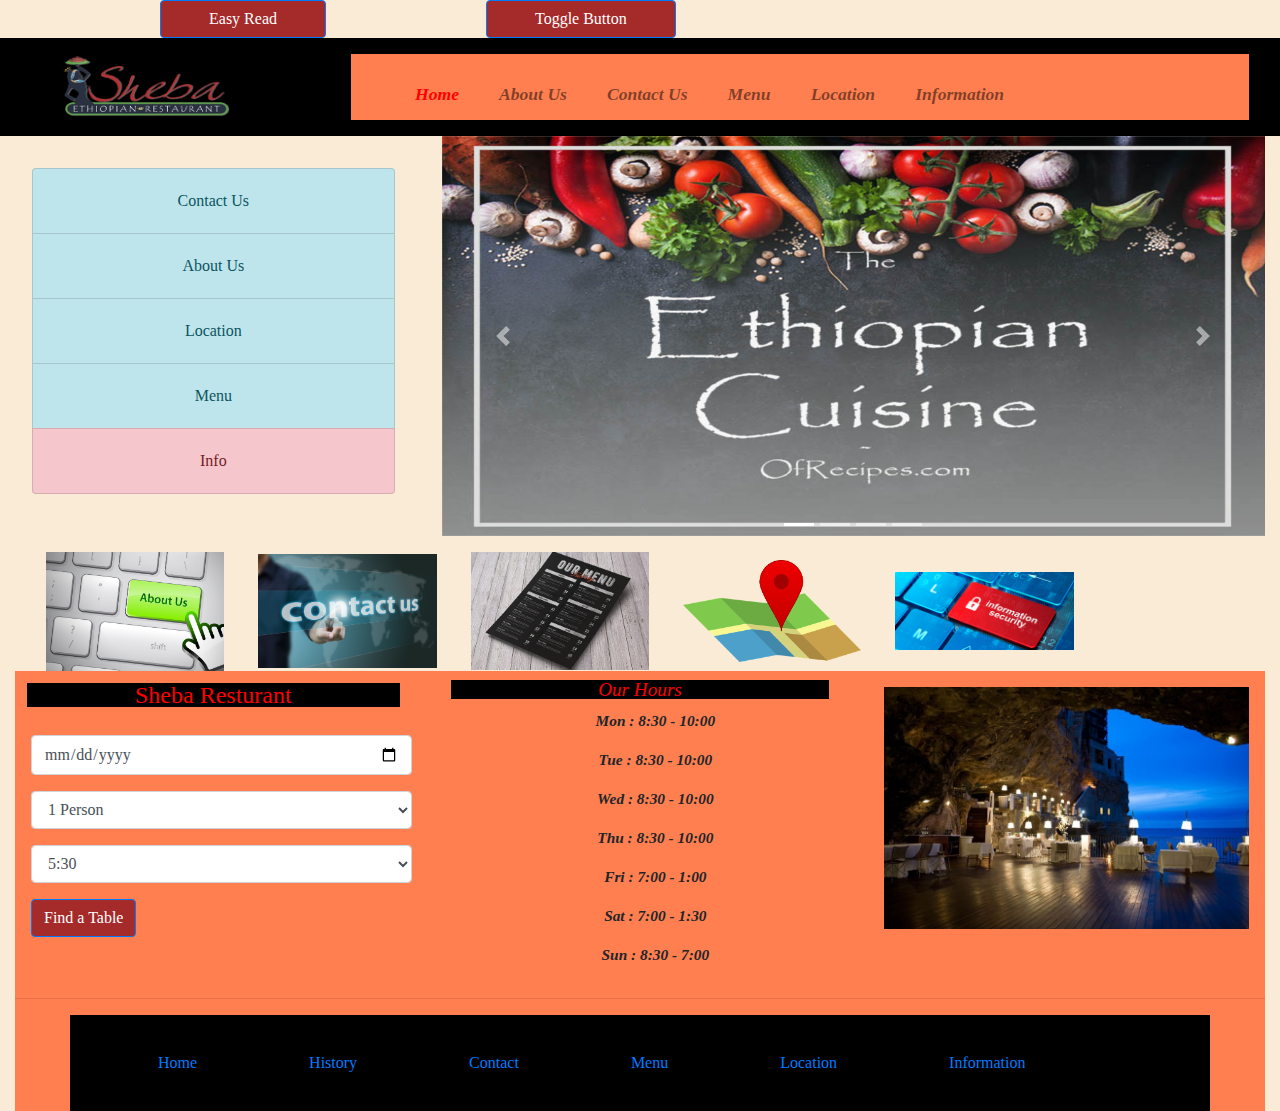
<file: nbesh761_Resturant_page/index.html>
<!DOCTYPE html>
<html lang="en">

<head>
    <title>Ethiopian Resturant</title>
    <meta charset="utf-8">
    <meta name="viewport" content="width=device-width, initial-scale=1">
    <link rel="stylesheet" href="bootstrap-4.0.0-dist/css/bootstrap.min.css">
    <link rel="stylesheet" href="style/reset.css">
    <link rel="stylesheet" href="style/design.css">
    <script src="code.js"></script>




</head>

<body class="container-fluid" id="easyRead">



    <!--Header Tag-->

    <div class="row" id="poop">

        <button class="btn btn-primary" id="nop" onclick="myfunction()"> Easy Read </button>
        <!-- When pressed it will call the function myfunction from the code.js and process ir-->

        <button class="btn btn-primary" id="hide" onclick="run()">Normal Read </button>
        <!--when pressed it will call the function run from the code.js and process it-->
        
          <!--when pressed it will call the function toggleColor from the code.js and process it-->
        
        <button class="btn btn-primary" onclick="toggleColor()">Toggle Button</button>
    </div>

    <header>
        <div class="row header">

            <div class="col-md-12 col-lg-3 logo">
                <img src="pic/logo-sheba.png" alt="Resturant logo" title="Resturant Logo" width="200">
            </div>

            <div class="col-md-12 col-lg-9">

                <!--creating the nav tag for the navbar-->
                <nav class="navbar navbar-expand-md navbar-light bg-default space">

                    <!--For the togglable menu on smaller device-->
                    <button class="navbar-toggler" type="button" data-toggle="collapse" data-target="#nav-content" aria-controls="nav-content"><span class="navbar-toggler-icon"></span>
                </button>

                    <!--Links - Adding up the links that we use-->

                    <div class="collapse navbar-collapse" id="nav-content">
                        <!--Use ul for lists of the link-->
                        <ul class="navbar-nav">
                            <li class="nav-item">
                                <a class="nav-link active" href="index.html">Home</a></li>
                            <li class="nav-item">
                                <a class="nav-link" href="history.html">About Us</a></li>
                            <li class="nav-item">
                                <a class="nav-link" href="contact.html">Contact Us</a></li>
                            <li class="nav-item">
                                <a class="nav-link" href="menu.html">Menu</a></li>
                            <li class="nav-item">
                                <a class="nav-link" href="location.html">Location</a></li>
                            <li class="nav-item">
                                <a class="nav-link" href="info.html">Information</a></li>
                        </ul>
                    </div>


                </nav>


            </div>



        </div>
    </header>



    <!--End of Header-->


    <!--Links to the internal page through pics-->


    <!--Beginning of the carousel html-->
    <div class="row">

        <div class="col-sm-4 col-md-4 col-lg-4 list-group submenu2">
            <a href="contact.html" class="list-group-item list-group-item-info">Contact Us</a>
            <a href="history.html" class="list-group-item list-group-item-info">About Us</a>
            <a href="location.html" class="list-group-item list-group-item-info">Location</a>
            <a href="menu.html" class="list-group-item list-group-item-info">Menu</a>
            <a href="info.html" class="list-group-item list-group-item-danger">Info</a>
            
        </div>



        <div class="col-sm-8 col-md-8 col-lg-8">
            <!--THe w-100 class is to use the width of 100-->
            <div id="slidePic" class="carousel slide" data-ride="carousel">

                <!--Adding up the indicator control -->
                <ol class="carousel-indicators">
                    <li data-target="#slidePic" data-slide-to="0" class="active"></li>
                    <li data-target="#slidePic" data-slide-to="1"></li>
                    <li data-target="#slidePic" data-slide-to="2"></li>
                    <li data-target="#slidePic" data-slide-to="3"></li>
                </ol>
                <!--The image tags inside te div-->

                <div class="carousel-inner" role="listbox">
                    <!--div class with active for the starting slide -->

                    <div class="carousel-item">
                        <img src="pic/ethiopian_slideshow.jpg" width="100%" height="400">
                    </div>

                    <div class="carousel-item">
                        <img src="pic/Food-carousel.jpg" alt="cultural dining" title="Our Food" width="100%" height="400">

                    </div>

                    <div class="carousel-item">
                        <img  src="pic/chacha_tibs.jpg" alt="cultural dining" title="Our Food" width="100%" height="400">

                    </div>

                    <div class="carousel-item active">
                        <img  src="pic/Ethiopian-Cuisine.jpg" alt="cultural dining" title="Our Food" width="100%" height="400">

                    </div>








                </div>

                <a class="carousel-control-prev" href="#slidePic" role="button" data-slide="prev"><span class="carousel-control-prev-icon" aria-hidden="true"></span><span class="sr-only">Previous</span></a>

                <!--sr-only hides the words previous and next from the user-->

                <a class="carousel-control-next" href="#slidePic" role="button" data-slide="next"> <span class="carousel-control-next-icon" aria-hidden="true"></span><span class="sr-only">Next</span></a>






            </div>



        </div>
    </div>

    <!-----------------------------End of the Carousle HTML---------------------------->


    <!---------------Body of the Home Menu----------------------------------->

    <div class="row">
        <div class="col-sm-12 indent">
            <a href="history.html"><img class="col-sm-2 col-md-2 col-lg-2 img-fluid" src="pic/about-us.jpg" title="ABOUT US" ></a>
            <a href="contact.html"><img class="col-sm-2 col-md-2 col-lg-2 img-fluid" src="pic/contact+us.jpg" title="CONTACT US"></a>
            <a href="menu.html"><img class="col-sm-2 col-md-2 col-lg-2 img-fluid" src="pic/menu.jpg" title="MENU"></a>
            <a href="location.html"><img class="col-sm-2 col-md-2 col-lg-2 img-fluid" src="pic/location.png" title="LOCATION"></a>
            <a href="info.html"><img class="col-sm-2 col-md-2 col-lg-2 img-fluid" src="pic/info_sec_banner.png" title="INFORMATION"></a>


        </div>

    </div>
    <br/>




    <!--Footer Html---------------------------->
    <!--
         <footer>

        <div class="row">

            <nav class="navbar fixed-bottom navbar-expand-lg navbar-dark bg-dark">
                <!--For the togglable menu on smaller device
                <button class="navbar-toggler" type="button" data-toggle="collapse" data-target="#slide2" aria-controls="nav-content"><span class="navbar-toggler-icon"></span></button>

                <!--Creating the links and connecting with the id name #slide2


                <div class="collapse navbar-collapse" id="slide2">
                    <!--Use ul for lists of the link
                    <ul class="navbar-nav">
                        <li class="nav-item">
                            <a class="nav-link active" href="index.html">Home</a></li>
                        <li class="nav-item">
                            <a class="nav-link" href="history.html">About Us</a></li>
                        <li class="nav-item">
                            <a class="nav-link" href="contact.html">Contact Us</a></li>
                        <li class="nav-item">
                            <a class="nav-link" href="menu.html">Menu</a></li>
                        <li class="nav-item">
                            <a class="nav-link" href="location.html">Location</a></li>
                        <li class="nav-item">
                            <a class="nav-link" href="info.html">Information</a></li>
                    </ul>
                </div>






            </nav>

        </div>

    </footer>

    


    -->

    <!--Footer Html---------------------------->

    <!--Footer Html---------------------------->

    <footer>

        <article style="background-color:coral">
            <div class="row">
                <div class="col-sm-4 col-md-4 col-lg-4">
                    <h4>Sheba Resturant</h4>
                    <form name="footer" method="get" action="">
                        <br/>
                        <input type="date" class="form-control" name="Date" placeholder="Please enter date">
                        <br/>
                        <select name="howMany" class="form-control">
                        <option>1 Person</option>
                        <option>2 People</option>
                        <option>3 People</option>
                        <option>4 People</option>
                        <option>5 People</option>
                    </select>
                        <br/>

                        <select name="time" class="form-control">
                        <option>5:30</option>
                        <option>6:30</option>
                        <option>7:30</option>
                        
                        <option>8:30</option>
                    </select>
                        <br/>
                        <button class="btn btn-primary" type="submit">Find a Table</button>
                    </form>

                </div>

                <!--

                          <div class="col-sm-3 col-md-0 col-lg-3">
                    <h4 style="font-style: italic"> Visit us</h4>
                    <p style="text-align: left;"> Sheba Resturant</p>
                    <address>71 Hidden Hills Way NW</address>
                    <tel>Phone Main Branch: 403-976-8968</tel>
                    <email>Email : anaty@kjsd.com</email>



                </div>


                    -->


                <div class="col-sm-4 col-md-4 col-lg-4 hours1">
                    <h4 style="font-style: italic"> Our Hours </h4>
                    <p>Mon : 8:30 - 10:00</p>
                    <p>Tue : 8:30 - 10:00</p>
                    <p>Wed : 8:30 - 10:00</p>
                    <p>Thu : 8:30 - 10:00</p>
                    <p>Fri : 7:00 - 1:00</p>
                    <p>Sat : 7:00 - 1:30</p>
                    <p>Sun : 8:30 - 7:00</p>



                </div>
                <div class="col-sm-4 col-md-4 col-lg-4">
                    <img class="img-fluid" src="pic/shebaRestaurant-with-Awesome-View-4.jpg" alt="Resturant View" title="View From our Resturant at night time">
                </div>
            </div>



            <hr/>

            <div class="row">
                <div class="col-sm-12">
                    <nav class="nav container " id="slide2" style="background-color: black; padding: 2em;">
                        <ul class="nav">
                            <li class="nav-item"><a class="nav-link" href="index.html">Home</a></li>
                            <li class="nav-item"><a class="nav-link" href="history.html">History</a></li>
                            <li class="nav-item"><a class="nav-link" href="contact.html">Contact </a></li>
                            <li class="nav-item"><a class="nav-link" href="menu.html">Menu</a></li>
                            <li class="nav-item"><a class="nav-link" href="location.html">Location</a></li>
                            <li class="nav-item"><a class="nav-link" href="info.html">Information</a></li>
                        </ul>
                    </nav>
                </div>
            </div>
        </article>

    </footer>

    <!--End of THe Footer-->










    <!-- Optional JavaScript must be at the bottomof the Body -->
    <!-- jQuery first, then Popper.js, then Bootstrap JS -->
    <script src="jsLibs/jquery-3.0.0.min.js"></script>
    <script src="jsLibs/popper.min.js"></script>
    <script src="bootstrap-4.0.0-dist/js/bootstrap.min.js"></script>



</body>










</html>
</file>
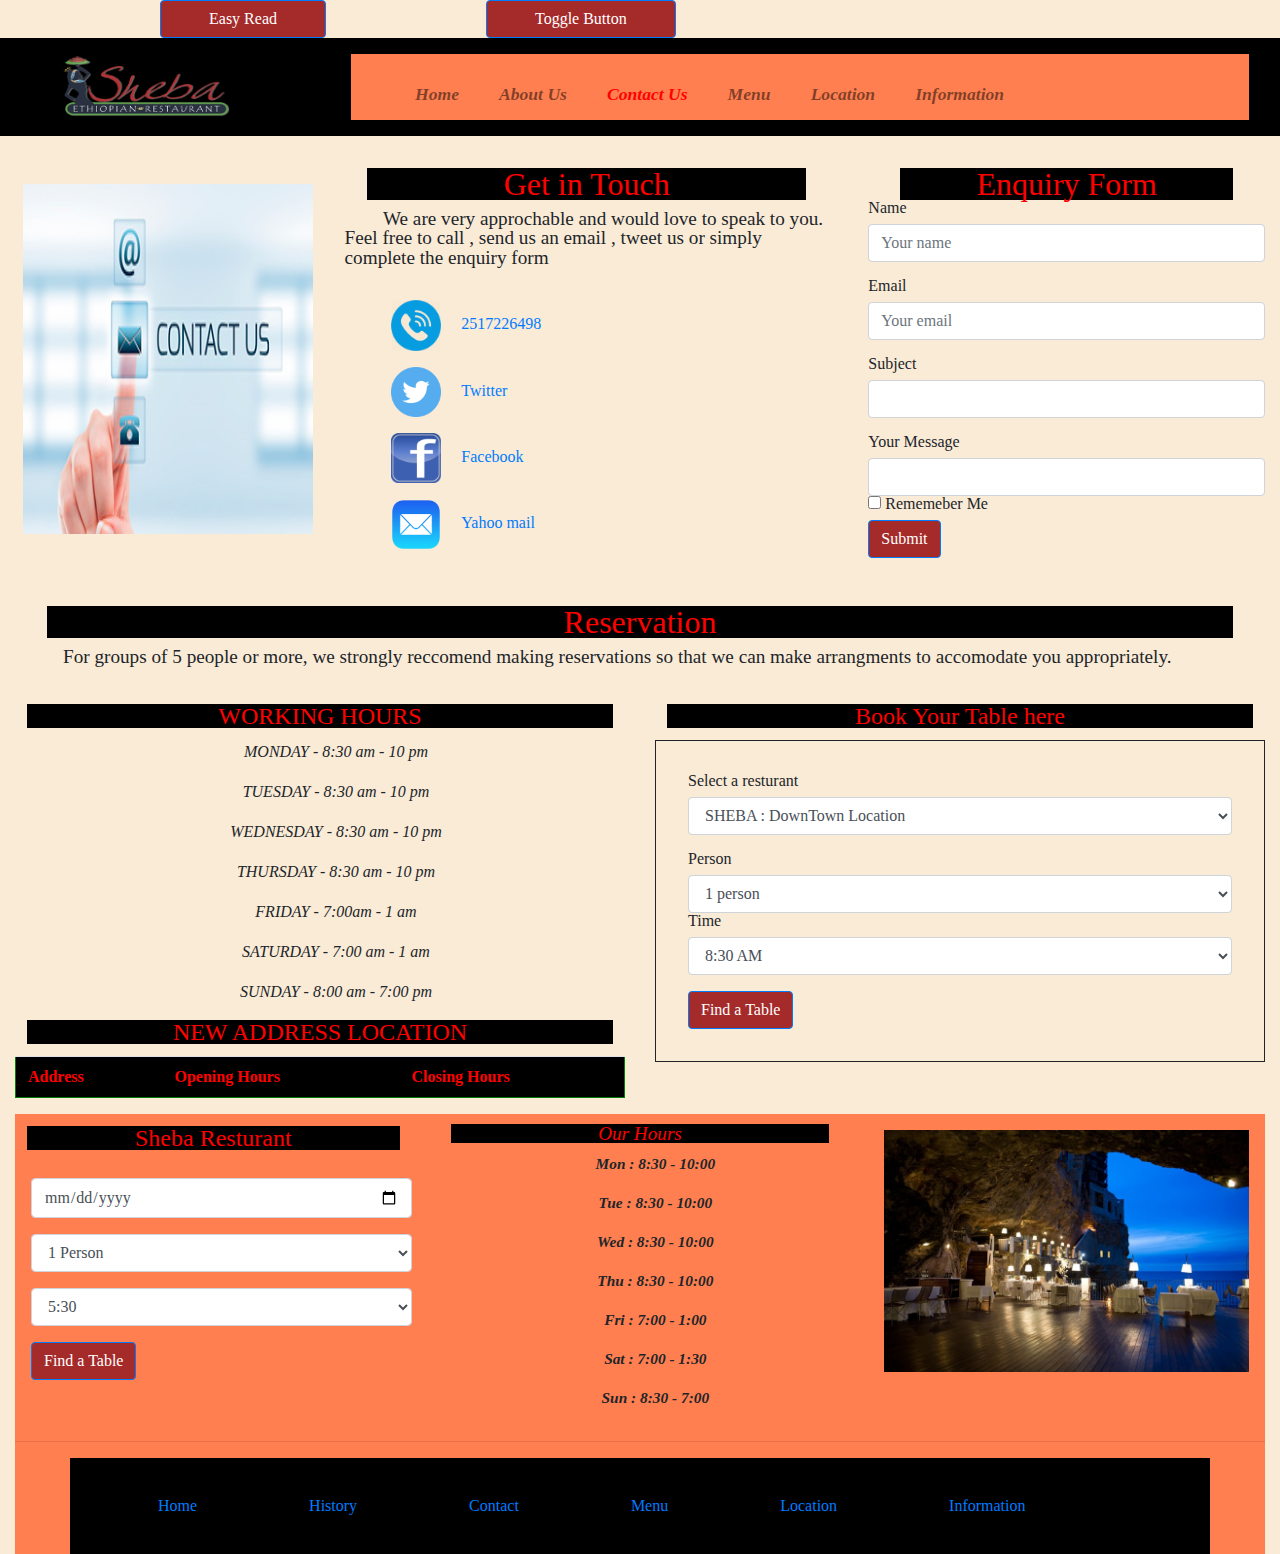
<file: nbesh761_Resturant_page/contact.html>
<!DOCTYPE html>
<html lang="en">

<head>
    <title>Ethiopian Resturant</title>
    <meta charset="utf-8">
    <meta name="viewport" content="width=device-width, initial-scale=1">
    <link rel="stylesheet" href="bootstrap-4.0.0-dist/css/bootstrap.min.css">
    <link rel="stylesheet" href="style/reset.css">
    <link rel="stylesheet" href="style/design.css">
    <script src="code.js"></script>
</head>

<body class="container-fluid" onload="savePage_loadSavedData()" id="easyRead">

    <div class="row" id="poop">

        <button class="btn btn-primary" id="nop" onclick="myfunction()"> Easy Read </button>
        <!-- When pressed it will call the function myfunction from the code.js and process ir-->

        <button class="btn btn-primary" id="hide" onclick="run()">Normal Read </button>
        <!--when pressed it will call the function run from the code.js and process it-->
        
         <!--when pressed it will call the function toggleColor from the code.js and process it-->
        
        <button class="btn btn-primary" onclick="toggleColor()">Toggle Button</button>
    </div>
    <!--Header Tag-->

    <div class="row header">


        <div class="col-sm-12 col-md-12 col-lg-3 logo">

            <img src="pic/logo-sheba.png" alt="Logo of the Company" title="LOGO" width="200">


        </div>


        <div class="col-md-12 col-lg-9">

            <!--creating the nav tag for the navbar-->
            <nav class="navbar navbar-expand-md navbar-light bg-default space">

                <!--For the togglable menu on smaller device-->
                <button class="navbar-toggler" type="button" data-toggle="collapse" data-target="#nav-content" aria-controls="nav-content"><span class="navbar-toggler-icon"></span>
                </button>

                <!--Links - Adding up the links that we use-->

                <div class="collapse navbar-collapse" id="nav-content">
                    <!--Use ul for lists of the link-->
                    <ul class="navbar-nav">
                        <li class="nav-item">
                            <a class="nav-link" href="index.html">Home</a></li>
                        <li class="nav-item">
                            <a class="nav-link" href="history.html">About Us</a></li>
                        <li class="nav-item">
                            <a class="nav-link active" href="contact.html">Contact Us</a></li>
                        <li class="nav-item">
                            <a class="nav-link" href="menu.html">Menu</a></li>
                        <li class="nav-item">
                            <a class="nav-link" href="location.html">Location</a></li>
                        <li class="nav-item">
                            <a class="nav-link" href="info.html">Information</a></li>
                    </ul>
                </div>


            </nav>


        </div>





    </div>

    <!--End of the Header tag-->

    <!--Tag for the pictures -->


    <!--

<div class="row">

        <div class="col-sm-12 col-lg-6">

            <img class="img-fluid frontpic" src="pic/contact_us.png">

        </div>
        <div class="col-sm-12 col-lg-6">

            <img class="img-fluid frontpic" src="pic/contact_us.png">

        </div>

    </div>-->
    <div class="row">
        <div class="col-sm-6 col-md-3 col-lg-3 frontpic">
            <img class="img-fluid" src="pic/company_contact.jpg" >

        </div>


        <div class="col-sm-6 col-md-4 col-lg-5">

            <h3>Get in Touch</h3>

            <p>We are very approchable and would love to speak to you. Feel free to call , send us an email , tweet us or simply complete the enquiry form</p>



            <img class="logo_2" src="pic/call-512.png"> <a class="logo_2" href="#">2517226498</a><br/>
            <img class="logo_2" src="pic/twitter-logo.png"> <a class="logo_2" href="https://twitter.com/login?lang=en"> Twitter</a><br/>
            <img class="logo_2" src="pic/facebook_logo.png"> <a class="logo_2" href="https://www.facebook.com/"> Facebook</a><br/>
            <img class="logo_2" src="pic/Mail__logo.png"> <a class="logo_2" href="https://login.yahoo.com/?display=login">Yahoo mail</a>

        </div>

        <div class="col-sm-12 col-md-5 col-lg-4">

            <h3>Enquiry Form</h3>
            
            <form name="dataForm" class="form" method="get" action="http://ins.mtroyal.ca/~jkidney/echo/">
            
                <div class="form-group">
                    <label>Name</label>
                    <input type="text" name="userName" class="form-control" placeholder="Your name" />
                </div>

                <div class="form-group">
                    <label>Email</label>
                    <input type="email" class="form-control" name="userEmail" placeholder="Your email">
                </div>
                <div class="form-group">
                    <label>Subject</label>
                    <input type="text" class="form-control" name="userSubject">
                </div>

                <div class="from-group">
                    <label>Your Message</label>
                    <input type="text" class="form-control">
                </div>

                <div class="from-group">
                    <input type="checkbox">
                    <label>Rememeber Me</label>


                </div>

                <div class="form-group">
                    <button type="submit" class="btn btn-primary">Submit</button>
                </div>




            </form>




        </div>


    </div>

    <div class="row">

        <div class="col-sm-12">

            <h3>Reservation</h3>
            <p>For groups of 5 people or more, we strongly reccomend making reservations so that we can make arrangments to accomodate you appropriately.</p>



        </div>

        <div class="col-sm-12 col-md-5 col-lg-6 hours">

            <h4>WORKING HOURS</h4>
            <p> MONDAY - 8:30 am - 10 pm</p>
            <p> TUESDAY - 8:30 am - 10 pm</p>
            <p> WEDNESDAY - 8:30 am - 10 pm</p>
            <p> THURSDAY - 8:30 am - 10 pm</p>
            <p> FRIDAY - 7:00am - 1 am </p>
            <p> SATURDAY - 7:00 am - 1 am</p>
            <p> SUNDAY - 8:00 am - 7:00 pm </p>
            <h4> NEW ADDRESS LOCATION </h4>


            <table class="table table-hover" id="addHere"></table>



        </div>

        <div class="col-sm-12 col-md-7 col-lg-6">


            <h4> Book Your Table here</h4>

            <section>
                <form class="form" name="dataForm" method="get" action="http://ins.mtroyal.ca/~jkidney/echo/">
                    <div class="form-group">
                        <label> Select a resturant</label>
                        <select name="where" class="form-control">
                            <option>SHEBA : DownTown Location</option>
                            <option>SHEBA 2 : Airport Location </option>
                            <option>SHEBA 3 : Calgary Zoo Location</option>
                        </select>
                    </div>

                    <div>
                        <label>Person</label>
                        <select name="howmany" class="form-control">
                        <option>1 person</option>
                        <option>2 people</option>
                        <option>3 people</option>
                        <option>4 people</option>
                        <option>5 people</option>
                        <option>6 people</option>
                        <option>7 people</option>
                    </select>

                    </div>
                    <div>
                        <label>Time</label>
                        <select name="time" class="form-control">
                            <option >8:30 AM</option>
                            <option >9:30 AM</option>
                            <option >10:30 AM</option>
                            <option >11:30 AM</option>
                            <option >12:30 PM</option>
                            <option >1:30 PM</option>
                            <option >2:30 PM</option>
                            <option >3:30 PM</option>
                            <option >4:30 PM</option>
                            <option >5:30 PM</option>
                            <option >6:30 PM</option>
                            <option >7:30 PM</option>
                            <option >8:30 PM</option>
                            <option >9:30 PM</option>
                            <option >10:30 PM</option>
                            <option >11:30 PM</option>
                            
                            
                            
                            
                        
                        </select>
                    </div>
                    <br/>

                    <div>
                        <button type="submit" class="btn btn-primary">Find a Table</button>
                    </div>

                </form>



            </section>



        </div>



    </div>

    <!--Footer Html---------------------------->

    <footer>

        <article style="background-color:coral">
            <div class="row">
                <div class="col-sm-4 col-md-4 col-lg-4">
                    <h4>Sheba Resturant</h4>
                    <form name="footer" method="get" action="">
                        <br/>
                        <input type="date" class="form-control" name="Date" placeholder="Please enter date">
                        <br/>
                        <select name="howMany" class="form-control">
                        <option>1 Person</option>
                        <option>2 People</option>
                        <option>3 People</option>
                        <option>4 People</option>
                        <option>5 People</option>
                    </select>
                        <br/>

                        <select name="time" class="form-control">
                        <option>5:30</option>
                        <option>6:30</option>
                        <option>7:30</option>
                        
                        <option>8:30</option>
                    </select>
                        <br/>
                        <button class="btn btn-primary" type="submit">Find a Table</button>
                    </form>

                </div>

                <!--

                          <div class="col-sm-3 col-md-0 col-lg-3">
                    <h4 style="font-style: italic"> Visit us</h4>
                    <p style="text-align: left;"> Sheba Resturant</p>
                    <address>71 Hidden Hills Way NW</address>
                    <tel>Phone Main Branch: 403-976-8968</tel>
                    <email>Email : anaty@kjsd.com</email>



                </div>


                    -->


                <div class="col-sm-4 col-md-4 col-lg-4 hours1">
                    <h4 style="font-style: italic"> Our Hours </h4>
                    <p>Mon : 8:30 - 10:00</p>
                    <p>Tue : 8:30 - 10:00</p>
                    <p>Wed : 8:30 - 10:00</p>
                    <p>Thu : 8:30 - 10:00</p>
                    <p>Fri : 7:00 - 1:00</p>
                    <p>Sat : 7:00 - 1:30</p>
                    <p>Sun : 8:30 - 7:00</p>



                </div>
                <div class="col-sm-4 col-md-4 col-lg-4">
                    <img class="img-fluid" src="pic/shebaRestaurant-with-Awesome-View-4.jpg" alt="Resturant View" title="View From our Resturant at night time">
                </div>
            </div>



            <hr/>

            <div class="row">
                <div class="col-sm-12">
                    <nav class="nav container " id="slide2" style="background-color: black; padding: 2em;">
                        <ul class="nav">
                            <li class="nav-item"><a class="nav-link" href="index.html">Home</a></li>
                            <li class="nav-item"><a class="nav-link" href="history.html">History</a></li>
                            <li class="nav-item"><a class="nav-link" href="contact.html">Contact </a></li>
                            <li class="nav-item"><a class="nav-link" href="menu.html">Menu</a></li>
                            <li class="nav-item"><a class="nav-link" href="location.html">Location</a></li>
                            <li class="nav-item"><a class="nav-link" href="info.html">Information</a></li>
                        </ul>
                    </nav>
                </div>
            </div>
        </article>

    </footer>

    <!--End of THe Footer-->







    <!-- Optional JavaScript must be at the bottomof the Body -->
    <!-- jQuery first, then Popper.js, then Bootstrap JS -->
    <script src="jsLibs/jquery-3.0.0.min.js"></script>
    <script src="jsLibs/popper.min.js"></script>
    <script src="bootstrap-4.0.0-dist/js/bootstrap.min.js"></script>



</body>

</html>
</file>
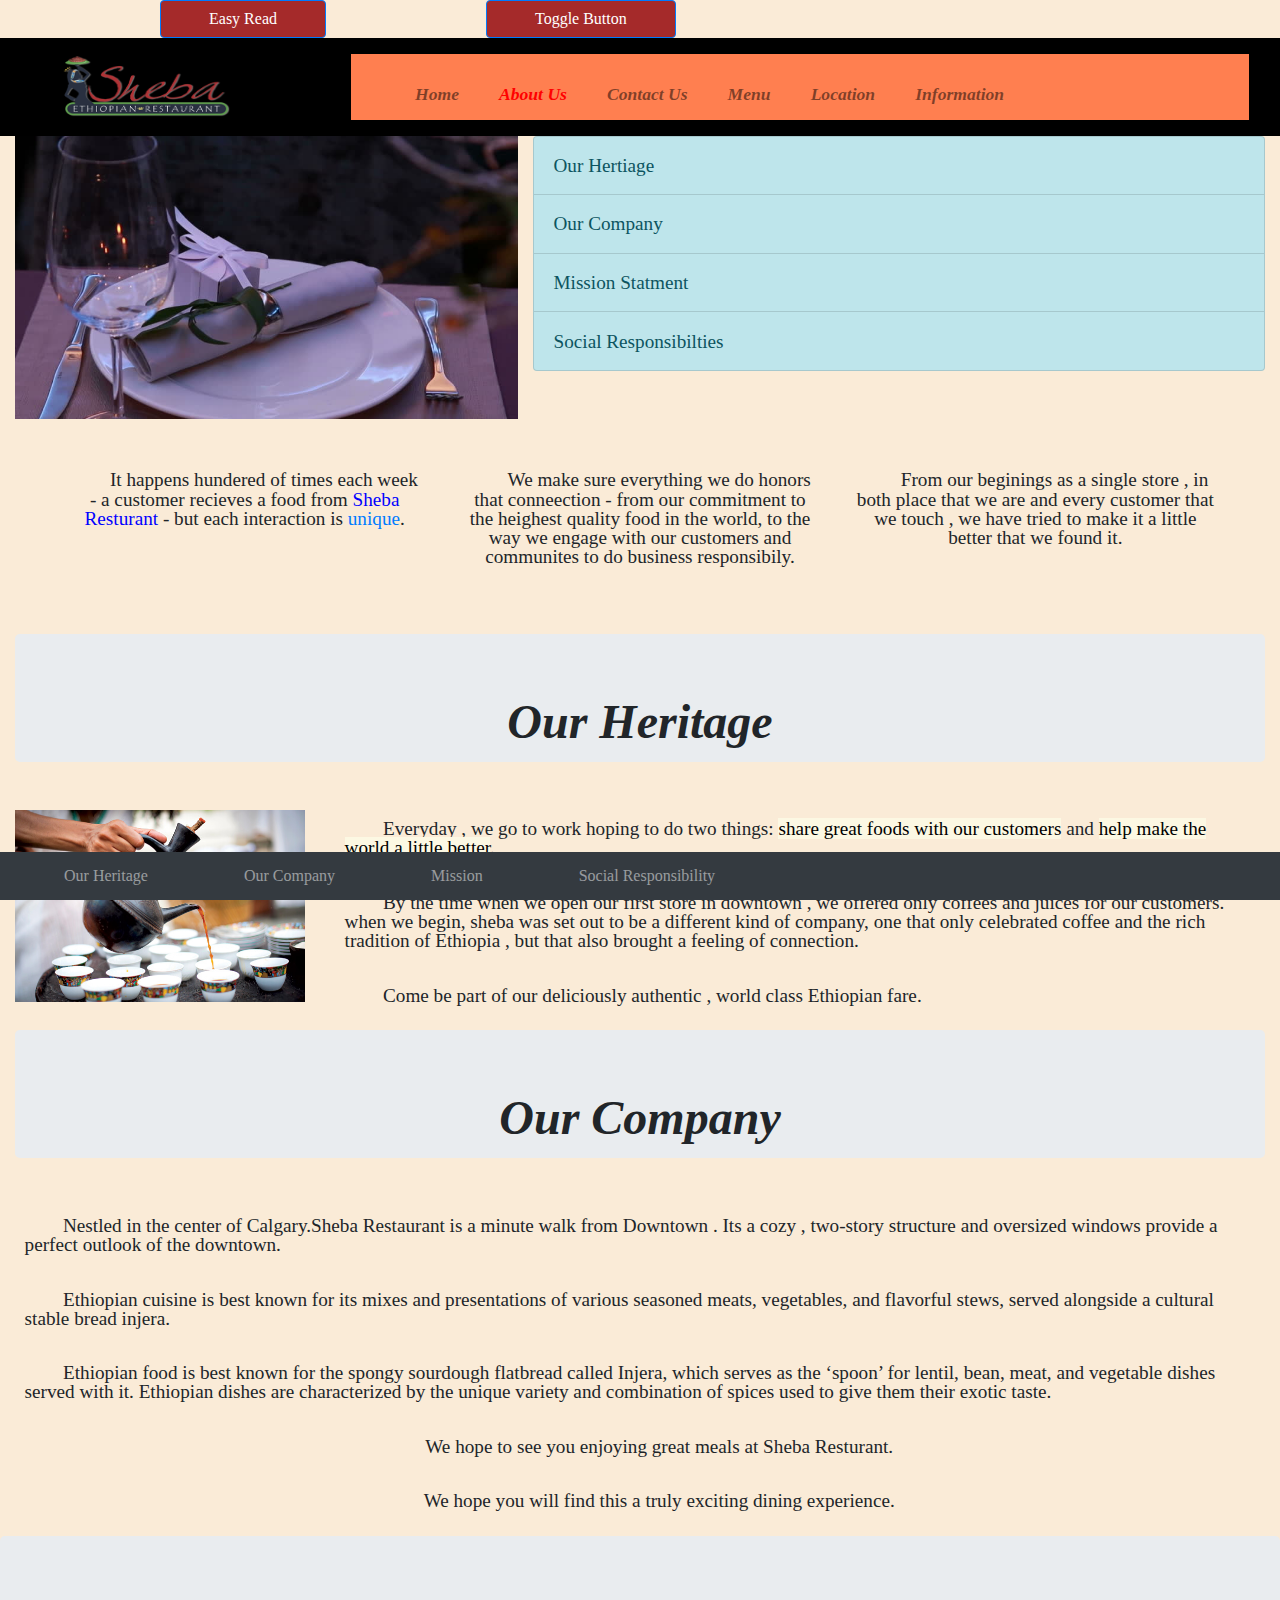
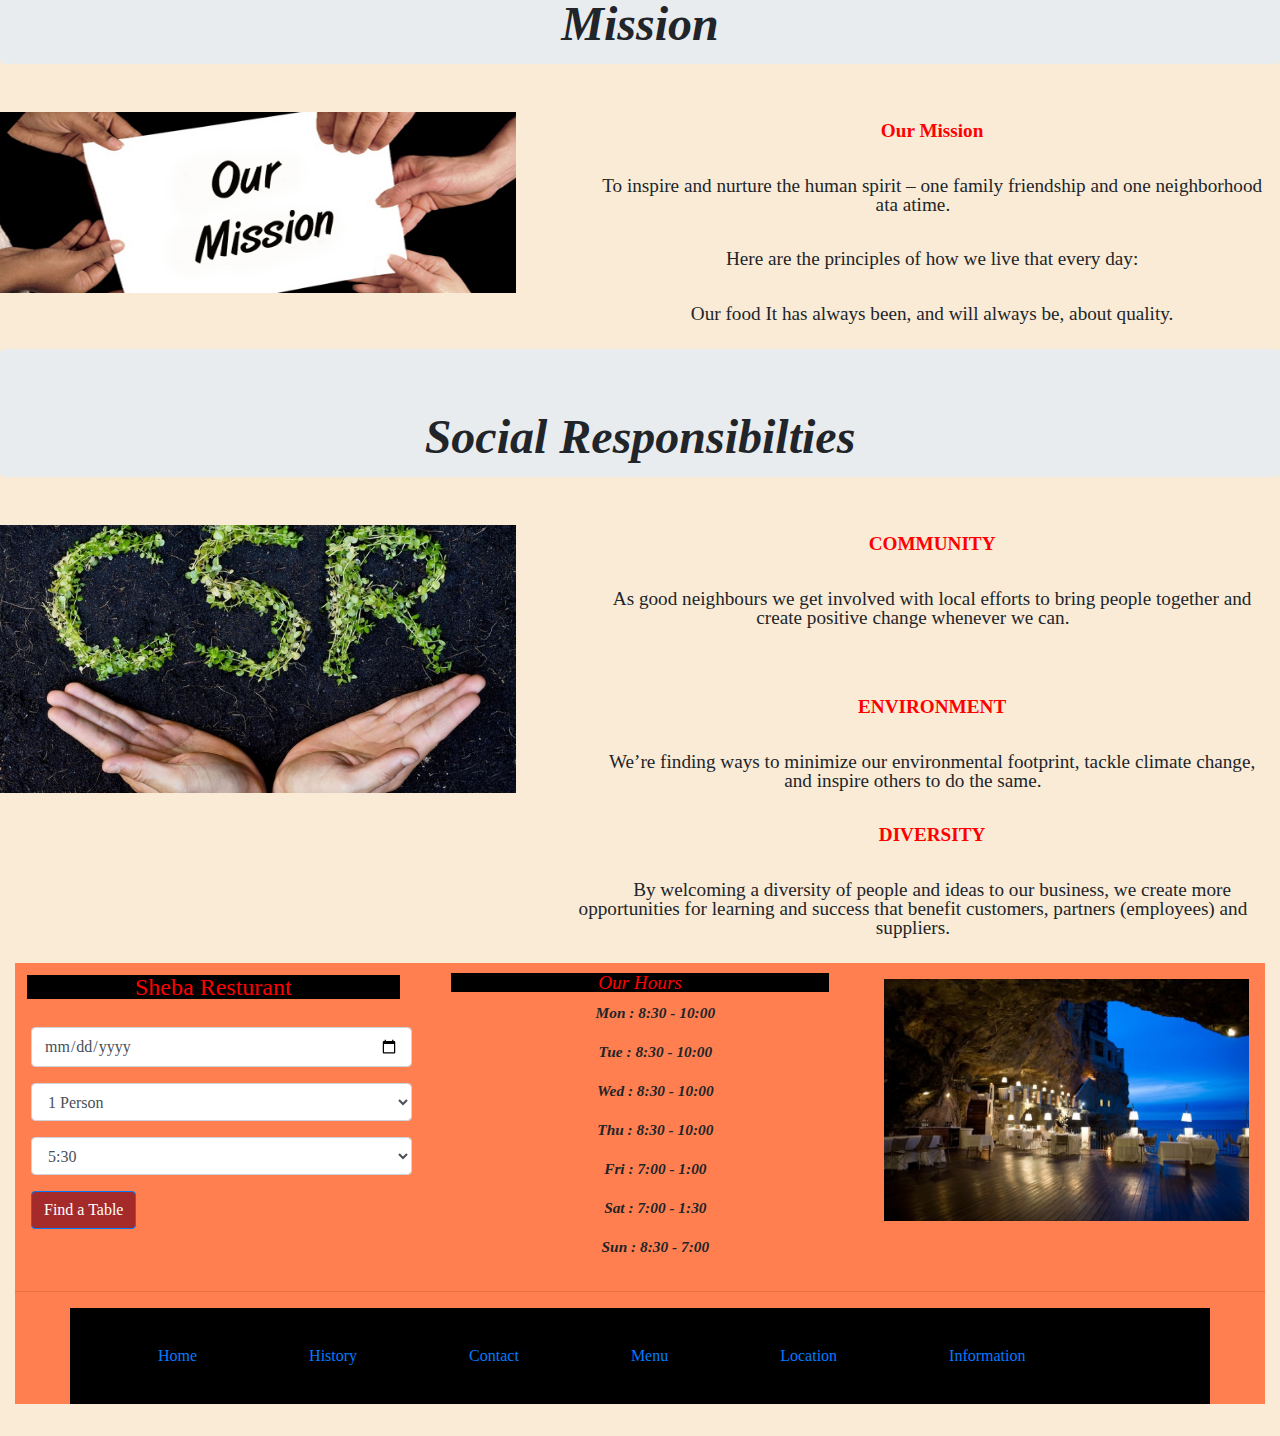
<file: nbesh761_Resturant_page/history.html>
<!DOCTYPE html>
<html lang="en">

<head>
    <title>Ethiopian Resturant</title>
    <meta charset="utf-8">
    <meta name="viewport" content="width=device-width, initial-scale=1">
    <link rel="stylesheet" href="bootstrap-4.0.0-dist/css/bootstrap.min.css">
    <link rel="stylesheet" href="style/reset.css">
    <link rel="stylesheet" href="style/design.css">
    <script src="code.js"></script>




</head>

<body class="container-fluid" data-spy="scroll" data-target=".navbar" data-offset="50" id="easyRead">

    <div class="row" id="poop">

        <button class="btn btn-primary" id="nop" onclick="myfunction()"> Easy Read </button>
        <!-- When pressed it will call the function myfunction from the code.js and process ir-->

        <button class="btn btn-primary" id="hide" onclick="run()">Normal Read </button>
        <!--when pressed it will call the function run from the code.js and process it-->
        
         <!--when pressed it will call the function toggleColor from the code.js and process it-->
        
        <button class="btn btn-primary" onclick="toggleColor()">Toggle Button</button>
    </div>

    <div class="row header">

        <!--class = .logo for the logo-->
        <div class="col-md-12 col-lg-3 logo">
            <img src="pic/logo-sheba.png" alt="Company Logo" title="Compnay Logo" width="200">
        </div>
        <div class="col-md-12 col-lg-9">
            <!--Creating the nav tag with a class name .space-->
            <nav class="navbar navbar-expand-md navbar-light bg-default space">

                <!--For the togglable menu on smaller device-->

                <button class="navbar-toggler" type="button" data-toggle="collapse" data-target="#nav-content" aria-controls="nav-content"><span class="navbar-toggler-icon"></span></button>

                <!--Links - adding up the links that we use-->
                <div class="collapse navbar-collapse" id="nav-content">
                    <!--Use ul for lists of the link-->
                    <ul class="navbar-nav">

                        <li class="nav-item">
                            <a class="nav-link" href="index.html">Home</a></li>
                        <li class="nav-item">
                            <a class="nav-link active" href="history.html">About Us</a></li>
                        <li class="nav-item">
                            <a class="nav-link" href="contact.html">Contact Us</a></li>
                        <li class="nav-item">
                            <a class="nav-link" href="menu.html">Menu</a></li>
                        <li class="nav-item">
                            <a class="nav-link" href="location.html">Location</a></li>
                        <li class="nav-item">
                            <a class="nav-link" href="info.html">Information</a></li>

                    </ul>

                </div>

            </nav>
        </div>

    </div>

    <div class="row style">

        <div class="col-md-7 col-lg-5">
            <img class="img-fluid" src="pic/resturant_table_with_Nice_Presents.jpg" alt="Resturant Table" title="resturant table with presents">

        </div>
        <div class="col-md-5 col-lg-7 list-group submenu">

            <a href="#section1" class="list-group-item list-group-item-info">Our Hertiage</a>
            <a href="#section2" class="list-group-item list-group-item-info">Our Company</a>
            <a href="#section3" class="list-group-item list-group-item-info">Mission Statment</a>
            <a href="#section4" class="list-group-item list-group-item-info">Social Responsibilties</a>






        </div>




    </div>

    <div class="row demo">

        <p class="col-sm-12 col-lg-4">

            It happens hundered of times each week - a customer recieves a food from <strong style="color: blue"> Sheba Resturant </strong> - but each interaction is <strong style="color: blue"><a href="https://www.google.ca/search?q=unique">unique</a></strong>.
        </p>

        <p class="col-sm-12 col-lg-4">
            We make sure everything we do honors that conneection - from our commitment to the heighest quality food in the world, to the way we engage with our customers and communites to do business responsibily.
        </p>

        <p class="col-sm-12 col-lg-4">
            From our beginings as a single store , in both place that we are and every customer that we touch , we have tried to make it a little better that we found it.
        </p>

    </div>





    <div class="row" id="section1">
        <div class="col-sm-12">
            <h1 class="jumbotron">Our Heritage</h1>

        </div>
        <div class="col-sm-12 col-md-4 col-lg-3">
            <img class="img-fluid" src="pic/coffee.jpg" alt="Coffee" title="Coffee Cermony">

        </div>

        <div class="col-sm-12 col-md-8 col-lg-9">
            <p> Everyday , we go to work hoping to do two things: <mark>share great foods with our customers</mark> and <mark>help make the world a little better</mark>.</p>



            <p> By the time when we open our first store in downtown , we offered only coffees and juices for our customers. when we begin, sheba was set out to be a different kind of company, one that only celebrated coffee and the rich tradition of Ethiopia , but that also brought a feeling of connection.
            </p>

            <P> Come be part of our deliciously authentic , world class Ethiopian fare.</P>

        </div>


    </div>


    <div class="row" id="section2">

        <div class="col-sm-12">
            <h1 class="jumbotron">Our Company</h1>
        </div>

        <div class="col-sm-12">
            <p>

                Nestled in the center of Calgary.Sheba Restaurant is a minute walk from Downtown . Its a cozy , two-story structure and oversized windows provide a perfect outlook of the downtown.</p>
            <p>
                Ethiopian cuisine is best known for its mixes and presentations of various seasoned meats, vegetables, and flavorful stews, served alongside a cultural stable bread injera.</p>

            <p>Ethiopian food is best known for the spongy sourdough flatbread called Injera, which serves as the ‘spoon’ for lentil, bean, meat, and vegetable dishes served with it. Ethiopian dishes are characterized by the unique variety and combination of spices used to give them their exotic taste. </p>
            <p style="text-align-last: center">We hope to see you enjoying great meals at Sheba Resturant.</p>
            <p style="text-align-last: center">We hope you will find this a truly exciting dining experience.</p>

        </div>


    </div>



    <div class="row" id="section3">

        <div class="row">
            <div class="col-sm-12">
                <h1 class="jumbotron">Mission</h1>

            </div>
            <div class="col-sm-12 col-md-5">
                <img class="img-fluid" id="miss" src="pic/mission-statement.jpg" alt="Company's Mission" title="Company's Mission">
            </div>

            <div class="col-sm-12 col-md-7" style="text-align: center">
                <p><span style="font-weight: bolder; color: red;">Our Mission</span>
                <p>To inspire and nurture the human spirit – one family friendship and one neighborhood ata atime. </p>
                <p>Here are the principles of how we live that every day: </p>

                <p>Our food It has always been, and will always be, about quality. </p>
                
            </div>


        </div>


    </div>


    <div class="row" id="section4">

        <div class="row">
            <div class="col-sm-12">
                <h1 class="jumbotron">Social Responsibilties</h1>

            </div>
            <div class="col-sm-12 col-md-5">
                <img class="img-fluid" id="miss" src="pic/Corporate-Social-Responsibility-CSR.jpg" alt="Social_Responsibilities" title=" Corporate Social Responsibilities">
            </div>

            <div class="col-sm-12 col-md-7" style="text-align: center">
                <p><span style="font-weight: bolder; color: red;">COMMUNITY</span> 
                    <P>As good neighbours we get involved with local efforts to bring people together and create positive change whenever we can.</P> </p>
                
                <p><span style="font-weight: bolder; color: red;">ENVIRONMENT</span></p>
                <p>We’re finding ways to minimize our environmental footprint, tackle climate change, and inspire others to do the same. </p>
                
                 <p><span style="font-weight: bolder; color: red;">DIVERSITY</span></p>
                <p>By welcoming a diversity of people and ideas to our business, we create more opportunities for learning and success that benefit customers, partners (employees) and suppliers. </p>
                
            </div>


        </div>


    </div>

    <nav class="navbar navbar-expand-md bg-dark navbar-dark fixed-bottom" id="slide2">
        <ul class="navbar-nav">
            <li class="nav-item">
                <a class="nav-link" href="#section1">Our Heritage</a>
            </li>
            <li class="nav-item">
                <a class="nav-link" href="#section2">Our Company</a>
            </li>
            <li class="nav-item">
                <a class="nav-link" href="#section3">Mission</a>
            </li>
            <li class="nav-item">
                <a class="nav-link" href="#section4"> Social Responsibility</a>

            </li>
        </ul>
    </nav>

    <!--Footer Html---------------------------->

    <footer>

        <article style="background-color:coral">
            <div class="row">
                <div class="col-sm-4 col-md-4 col-lg-4">
                    <h4>Sheba Resturant</h4>
                    <form name="footer" method="get" action="">
                        <br/>
                        <input type="date" class="form-control" name="Date" placeholder="Please enter date">
                        <br/>
                        <select name="howMany" class="form-control">
                        <option>1 Person</option>
                        <option>2 People</option>
                        <option>3 People</option>
                        <option>4 People</option>
                        <option>5 People</option>
                    </select>
                        <br/>

                        <select name="time" class="form-control">
                        <option>5:30</option>
                        <option>6:30</option>
                        <option>7:30</option>
                        
                        <option>8:30</option>
                    </select>
                        <br/>
                        <button class="btn btn-primary" type="submit">Find a Table</button>
                    </form>

                </div>

                <!--

                          <div class="col-sm-3 col-md-0 col-lg-3">
                    <h4 style="font-style: italic"> Visit us</h4>
                    <p style="text-align: left;"> Sheba Resturant</p>
                    <address>71 Hidden Hills Way NW</address>
                    <tel>Phone Main Branch: 403-976-8968</tel>
                    <email>Email : anaty@kjsd.com</email>



                </div>


                    -->


                <div class="col-sm-4 col-md-4 col-lg-4 hours1">
                    <h4 style="font-style: italic"> Our Hours </h4>
                    <p>Mon : 8:30 - 10:00</p>
                    <p>Tue : 8:30 - 10:00</p>
                    <p>Wed : 8:30 - 10:00</p>
                    <p>Thu : 8:30 - 10:00</p>
                    <p>Fri : 7:00 - 1:00</p>
                    <p>Sat : 7:00 - 1:30</p>
                    <p>Sun : 8:30 - 7:00</p>



                </div>
                <div class="col-sm-4 col-md-4 col-lg-4">
                    <img class="img-fluid" src="pic/shebaRestaurant-with-Awesome-View-4.jpg" alt="Resturant View" title="View From our Resturant at night time">
                </div>
            </div>



            <hr/>

            <div class="row">
                <div class="col-sm-12">
                    <nav class="nav container " id="slide2" style="background-color: black; padding: 2em;">
                        <ul class="nav">
                            <li class="nav-item"><a class="nav-link" href="index.html">Home</a></li>
                            <li class="nav-item"><a class="nav-link" href="history.html">History</a></li>
                            <li class="nav-item"><a class="nav-link" href="contact.html">Contact </a></li>
                            <li class="nav-item"><a class="nav-link" href="menu.html">Menu</a></li>
                            <li class="nav-item"><a class="nav-link" href="location.html">Location</a></li>
                            <li class="nav-item"><a class="nav-link" href="info.html">Information</a></li>
                        </ul>
                    </nav>
                </div>
            </div>
        </article>

    </footer>

    <!--End of THe Footer-->




    <br/>
    <br/>









    <!--End of the header-->

    <!--Beginning of our second row-->




    <!-- Optional JavaScript must be at the bottomof the Body -->
    <!-- jQuery first, then Popper.js, then Bootstrap JS -->
    <script src="jsLibs/jquery-3.0.0.min.js"></script>
    <script src="jsLibs/popper.min.js"></script>
    <script src="bootstrap-4.0.0-dist/js/bootstrap.min.js"></script>
</body>

</html>
</file>
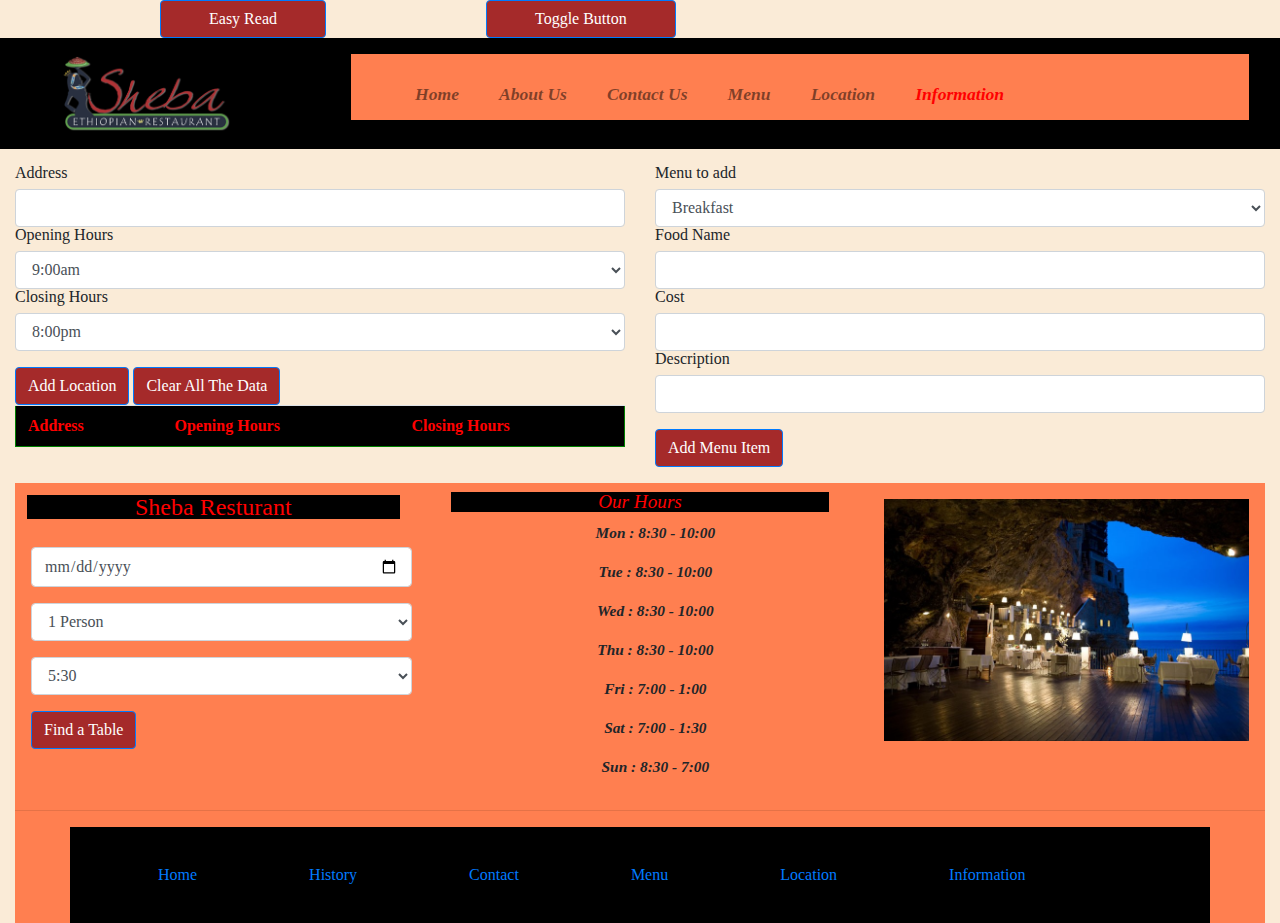
<file: nbesh761_Resturant_page/info.html>
<!DOCTYPE html>
<html lang="en">

<head>
    <title>Ethiopian Resturant</title>
    <meta charset="utf-8">
    <meta name="viewport" content="width=device-width, initial-scale=1">
    <link rel="stylesheet" href="bootstrap-4.0.0-dist/css/bootstrap.min.css">
    <link rel="stylesheet" href="style/reset.css">
    <link rel="stylesheet" href="style/design.css">
    <script src="code.js"></script>

</head>

<body class="container-fluid" onload="savePage_loadSavedData()" onload="menuPage_loadSavedData()" id="easyRead">
    <!--Header Tag-->
    <div class="row" id="poop">

        <button class="btn btn-primary" id="nop" onclick="myfunction()"> Easy Read </button>
        <!-- When pressed it will call the function myfunction from the code.js and process ir-->

        <button class="btn btn-primary" id="hide" onclick="run()">Normal Read </button>
        <!--when pressed it will call the function run from the code.js and process it-->
        
         <!--when pressed it will call the function toggleColor from the code.js and process it-->
        
        <button class="btn btn-primary" onclick="toggleColor()">Toggle Button</button>
    </div>

    <header>

        <div class="row header">

            <div class="col-sm-12 col-md-12 col-lg-3">
                <img src="pic/logo-sheba.png" alt="Logo" title="Logo" width="200">

            </div>

            <div class="col-sm-12 col-md-12 col-lg-9">


                <!-- Creating the nav tag for the navbar-->
                <nav class="navbar navbar-expand-md navbar-light bg-default space">

                    <!--Create the button for the togglable menu on medium device-->

                    <button class="btn btn-primary navbar-toggler" type="button" data-toggle="collapse" data-target="#nav-content" aria-controls="nav-content"><span class="navbar-toggler-icon"></span>
                    </button>

                    <!--Links adding uo the links that we will use-->

                    <div class="collapse navbar-collapse" id="nav-content">
                        <!--Use ul for lists of the link-->
                        <ul class="navbar-nav">
                            <li class="nav-item"><a class="nav-link" href="index.html">Home</a></li>
                            <li class="nav-item"><a class="nav-link" href="history.html">About Us</a></li>
                            <li class="nav-item"><a class="nav-link" href="contact.html">Contact Us</a></li>
                            <li class="nav-item"><a class="nav-link" href="menu.html">Menu</a></li>
                            <li class="nav-item"><a class="nav-link" href="location.html">Location</a></li>
                            <li class="nav-item"><a class="nav-link active" href="info.html">Information</a></li>
                        </ul>
                    </div>

                </nav>

            </div>




        </div>

    </header>
    <!--End of Header tag-->

    <!--row for the forms-->
    <div class="row">
        <div class="col-sm-12 col-md-6 col-lg-6">

            <br/>
            <form name="dataForm" class="form" method="get" action="http://ins.mtroyal.ca/~jkidney/echo/">
                <div>
                    <label>Address</label>
                    <input type="text" name="newAddress" class="form-control">
                </div>

                <div>
                    <label>Opening Hours</label>
                    <select name="openingHour" class="form-control">
                        <option>9:00am</option>
                        <option>9:30am</option>
                        <option>10:00am</option>
                        <option>10:30am</option>
                    </select>


                </div>

                <div>
                    <label>Closing Hours</label>
                    <select name="closingHour" class="form-control">
                        <option>8:00pm</option>
                        <option>8:30pm</option>
                        <option>9:00pm</option>
                        <option>9:30pm</option>
                        <option>10:00pm</option>
                    </select>
                </div>
                <br/>

                <button type="button" class="btn btn-primary" onclick="addAndSave()"> Add Location</button>
                <button class="btn btn-primary" type="button" onclick="clearAllData()">Clear All The Data</button>


                <!--Creating the Empty Table-->
                <table class="table table-hover" id="addHere"></table>

            </form>


        </div>

        <div class="col-sm-12 col-md-6 col-lg-6">

            <br/>
            <form class="form" name="menuForm" method="get" action="http://ins.mtroyal.ca/~jkidney/echo/">
                <div>
                    <label>Menu to add</label>
                    <select name="menuType" class="form-control">
                        <option>Breakfast </option>
                        <option>Dessert</option>
                        <option>Main</option>
                        
                    </select>
                </div>
                <div>
                    <label>Food Name</label>
                    <input type="text" name="foodName" class="form-control">
                </div>
                <div>
                    <label>Cost</label>
                    <input type="text" name="cost" class="form-control">
                </div>
                <div>
                    <label>Description</label>
                    <input type="text" name="detail" class="form-control">
                </div>

                <br/>
                <button class="btn btn-primary" type="button" onclick="addAndSaveMenu()">Add Menu Item</button>

                <!--to add the list from the form-->
                <table class="table table-hover" id="addMenuHere"></table>









            </form>


        </div>

    </div>

    <!--Footer Html---------------------------->

    <footer>

        <article style="background-color:coral">
            <div class="row">
                <div class="col-sm-4 col-md-4 col-lg-4">
                    <h4>Sheba Resturant</h4>
                    <form name="footer" method="get" action="">
                        <br/>
                        <input type="date" class="form-control" name="Date" placeholder="Please enter date">
                        <br/>
                        <select name="howMany" class="form-control">
                        <option>1 Person</option>
                        <option>2 People</option>
                        <option>3 People</option>
                        <option>4 People</option>
                        <option>5 People</option>
                    </select>
                        <br/>

                        <select name="time" class="form-control">
                        <option>5:30</option>
                        <option>6:30</option>
                        <option>7:30</option>
                        
                        <option>8:30</option>
                    </select>
                        <br/>
                        <button class="btn btn-primary" type="submit">Find a Table</button>
                    </form>

                </div>

                <!--

                          <div class="col-sm-3 col-md-0 col-lg-3">
                    <h4 style="font-style: italic"> Visit us</h4>
                    <p style="text-align: left;"> Sheba Resturant</p>
                    <address>71 Hidden Hills Way NW</address>
                    <tel>Phone Main Branch: 403-976-8968</tel>
                    <email>Email : anaty@kjsd.com</email>



                </div>


                    -->


                <div class="col-sm-4 col-md-4 col-lg-4 hours1">
                    <h4 style="font-style: italic"> Our Hours </h4>
                    <p>Mon : 8:30 - 10:00</p>
                    <p>Tue : 8:30 - 10:00</p>
                    <p>Wed : 8:30 - 10:00</p>
                    <p>Thu : 8:30 - 10:00</p>
                    <p>Fri : 7:00 - 1:00</p>
                    <p>Sat : 7:00 - 1:30</p>
                    <p>Sun : 8:30 - 7:00</p>



                </div>
                <div class="col-sm-4 col-md-4 col-lg-4">
                    <img class="img-fluid" src="pic/shebaRestaurant-with-Awesome-View-4.jpg" alt="Resturant View" title="View From our Resturant at night time">
                </div>
            </div>



            <hr/>

            <div class="row">
                <div class="col-sm-12">
                    <nav class="nav container " id="slide2" style="background-color: black; padding: 2em;">
                        <ul class="nav">
                            <li class="nav-item"><a class="nav-link" href="index.html">Home</a></li>
                            <li class="nav-item"><a class="nav-link" href="history.html">History</a></li>
                            <li class="nav-item"><a class="nav-link" href="contact.html">Contact </a></li>
                            <li class="nav-item"><a class="nav-link" href="menu.html">Menu</a></li>
                            <li class="nav-item"><a class="nav-link" href="location.html">Location</a></li>
                            <li class="nav-item"><a class="nav-link" href="info.html">Information</a></li>
                        </ul>
                    </nav>
                </div>
            </div>
        </article>

    </footer>

    <!--End of THe Footer-->










    <!-- Optional JavaScript must be at the bottomof the Body -->
    <!-- jQuery first, then Popper.js, then Bootstrap JS -->
    <script src="jsLibs/jquery-3.0.0.min.js"></script>
    <script src="jsLibs/popper.min.js"></script>
    <script src="bootstrap-4.0.0-dist/js/bootstrap.min.js"></script>

</body>




</html>
</file>
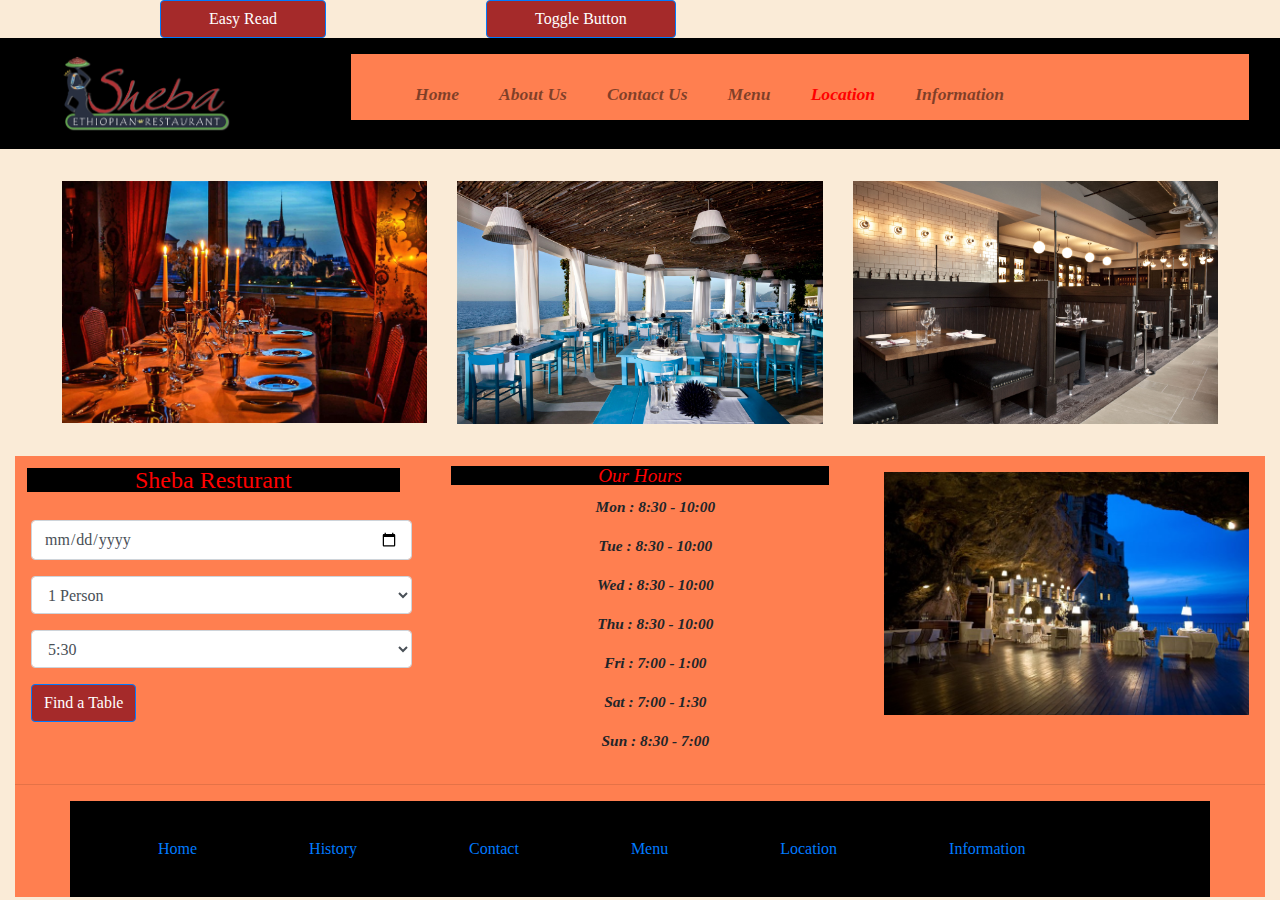
<file: nbesh761_Resturant_page/location.html>
<!DOCTYPE html>
<html>

<head lang="en">
    <title>Ethiopian Resturant</title>
    <meta charset="utf-8">
    <meta name="viewport" content="width=device-width, initial-scale=1">
    <link rel="stylesheet" href="bootstrap-4.0.0-dist/css/bootstrap.min.css">
    <link rel="stylesheet" href="style/reset.css">
    <link rel="stylesheet" href="style/design.css">
    <script src="code.js"></script>
</head>

<body class="container-fluid" id="easyRead">

    <!--Header Tag-->
    <div class="row" id="poop">

        <button class="btn btn-primary" id="nop" onclick="myfunction()"> Easy Read </button>
        <!-- When pressed it will call the function myfunction from the code.js and process ir-->

        <button class="btn btn-primary" id="hide" onclick="run()">Normal Read </button>
        <!--when pressed it will call the function run from the code.js and process it-->
        
         <!--when pressed it will call the function toggleColor from the code.js and process it-->
        
        <button class="btn btn-primary" onclick="toggleColor()">Toggle Button</button>
    </div>



    <header>



        <div class="row header">

            <div class="col-sm-12 col-md-12 col-lg-3">
                <img src="pic/logo-sheba.png" alt="Logo" title="Logo" width="200">

            </div>

            <div class="col-sm-12 col-md-12 col-lg-9">


                <!-- Creating the nav tag for the navbar-->
                <nav class="navbar navbar-expand-md navbar-light bg-default space">

                    <!--Create the button for the togglable menu on medium device-->

                    <button class="btn btn-primary navbar-toggler" type="button" data-toggle="collapse" data-target="#nav-content" aria-controls="nav-content"><span class="navbar-toggler-icon"></span>
                    </button>

                    <!--Links adding uo the links that we will use-->

                    <div class="collapse navbar-collapse" id="nav-content">
                        <!--Use ul for lists of the link-->
                        <ul class="navbar-nav">
                            <li class="nav-item"><a class="nav-link" href="index.html">Home</a></li>
                            <li class="nav-item"><a class="nav-link" href="history.html">About Us</a></li>
                            <li class="nav-item"><a class="nav-link" href="contact.html">Contact Us</a></li>
                            <li class="nav-item"><a class="nav-link" href="menu.html">Menu</a></li>
                            <li class="nav-item"><a class="nav-link active" href="location.html">Location</a></li>
                            <li class="nav-item"><a class="nav-link" href="info.html">Information</a></li>
                        </ul>
                    </div>

                </nav>

            </div>




        </div>

    </header>
    <!--End of Header tag-->
    
    <!--Collapse Bootstrap for the location of resturants branches-->

    <div class="row restopic">

        <div class="col-xs-4 col-sm-4 col-md-4 col-lg-4" data-toggle="collapse" data-target="#resto1">

            <img class="img-fluid" src="pic/Resturant_DownTown.jpg" alt="Resturant Picture" title="Press Thse Picture For More Info : DownTown Area">



        </div>
        <div class="col-xs-4 col-sm-4 col-md-4 col-lg-4" data-toggle="collapse" data-target="#resto2">

            <img class="img-fluid" src="pic/Resturant_NearCalgary%20ZOO.jpg" alt="Resturant Picture" title="Press Thse Picture For More Info : Calgary Zoo Area">



        </div>

        <div class="col-xs-4 col-sm-4 col-md-4 col-lg-4" data-toggle="collapse" data-target="#resto3">

            <img class="img-fluid" src="pic/Resturant%202.jpg" alt="Resturant Picture" title="Press Thse Picture For More Info : Airport Area">


        </div>





    </div>



    <div class="collapse container" id="resto1">
        <section>
            <h3>DownTown</h3>
            <p>Located in the heart of the business district and a short walk from the train station. we are easily accessable from most major hotels in downtown.</p>
            <address>523- 8 Avenue S.W. | Calgary | Alberta | T5W 5C7</address>
            <p><a href="https://www.google.ca/maps">View Map</a></p>

            <section class="time">
                <p>Monday - Friday 8:00 AM to 11:00 PM</p>
                <p>Saturday 8:30AM to 1:00 PM</p>
            </section>

            <p> Complimentary valet Parking after 5:00 PM</p>
            <p> Paid Self parking on adjasant streets and pay lots.</p>
            <p><a href="contact.html"> Reseravation</a></p>


        </section>


    </div>

    <div class="collapse container" id="resto2">
        <section>
            <h3>Airport</h3>
            <p>Situated in Airport village just near the Airport.Located in the heart of the Airport and a 10 minute walk from the airport. we are easily accessable from most major hotels in Airport.</p>
            <address>2090 Airport Rd NE | Calgary | Alberta | T2W 6Z7</address>
            <p><a href="https://www.google.ca/maps">View Map</a></p>

            <section class="time">
                <p>Monday - Friday 8:00 AM to 11:00 PM</p>
                <p>Saturday 8:30AM to 1:00 PM</p>
            </section>

            <p> Free Parking after 5:00 PM</p>
            <p> Paid Self parking on adjasant streets and pay lots.</p>
            <p><a href="contact.html"> Reseravation</a></p>


        </section>


    </div>

    <div class="collapse container" id="resto3">
        <section>
            <h3>Calgary Zoo</h3>
            <p>Situatied in Calgary Zoo park village just north of marlborough mall on St. George Drive NE betwween the Calgary Zoo and Telus Spark Science Center </p>
            <address>120 St. George's Drive NE | Calgary | Alberta | T3A 5Y3</address>
            <p><a href="https://www.google.ca/maps">View Map</a></p>

            <section class="time">
                <p>Monday - Friday 8:00 AM to 11:00 PM</p>
                <p>Saturday 8:30AM to 1:00 PM</p>
            </section>

            <p> Complimentary Free Parking </p>

            <p><a href="contact.html"> Reseravation</a></p>


        </section>


    </div>

    <!--Footer Html---------------------------->

    <footer>

        <article style="background-color:coral">
            <div class="row">
                <div class="col-sm-4 col-md-4 col-lg-4">
                    <h4>Sheba Resturant</h4>
                    <form name="footer" method="get" action="">
                        <br/>
                        <input type="date" class="form-control" name="Date" placeholder="Please enter date">
                        <br/>
                        <select name="howMany" class="form-control">
                        <option>1 Person</option>
                        <option>2 People</option>
                        <option>3 People</option>
                        <option>4 People</option>
                        <option>5 People</option>
                    </select>
                        <br/>

                        <select name="time" class="form-control">
                        <option>5:30</option>
                        <option>6:30</option>
                        <option>7:30</option>
                        
                        <option>8:30</option>
                    </select>
                        <br/>
                        <button class="btn btn-primary" type="submit">Find a Table</button>
                    </form>

                </div>

                <!--

                          <div class="col-sm-3 col-md-0 col-lg-3">
                    <h4 style="font-style: italic"> Visit us</h4>
                    <p style="text-align: left;"> Sheba Resturant</p>
                    <address>71 Hidden Hills Way NW</address>
                    <tel>Phone Main Branch: 403-976-8968</tel>
                    <email>Email : anaty@kjsd.com</email>



                </div>


                    -->


                <div class="col-sm-4 col-md-4 col-lg-4 hours1">
                    <h4 style="font-style: italic"> Our Hours </h4>
                   <p>Mon : 8:30 - 10:00</p>
                    <p>Tue : 8:30 - 10:00</p>
                    <p>Wed : 8:30 - 10:00</p>
                    <p>Thu : 8:30 - 10:00</p>
                    <p>Fri : 7:00 - 1:00</p>
                    <p>Sat : 7:00 - 1:30</p>
                    <p>Sun : 8:30 - 7:00</p>



                </div>
                <div class="col-sm-4 col-md-4 col-lg-4">
                    <img class="img-fluid" src="pic/shebaRestaurant-with-Awesome-View-4.jpg" alt="Resturant View" title="View From our Resturant at night time">
                </div>
            </div>



            <hr/>

            <div class="row">
                <div class="col-sm-12">
                    <nav class="nav container " id="slide2" style="background-color: black; padding: 2em;">
                        <ul class="nav">
                            <li class="nav-item"><a class="nav-link" href="index.html">Home</a></li>
                            <li class="nav-item"><a class="nav-link" href="history.html">History</a></li>
                            <li class="nav-item"><a class="nav-link" href="contact.html">Contact </a></li>
                            <li class="nav-item"><a class="nav-link" href="menu.html">Menu</a></li>
                            <li class="nav-item"><a class="nav-link" href="location.html">Location</a></li>
                            <li class="nav-item"><a class="nav-link" href="info.html">Information</a></li>
                        </ul>
                    </nav>
                </div>
            </div>
        </article>

    </footer>

    <!--End of THe Footer-->







    <!-- Optional JavaScript must be at the bottomof the Body -->
    <!-- jQuery first, then Popper.js, then Bootstrap JS -->
    <script src="jsLibs/jquery-3.0.0.min.js"></script>
    <script src="jsLibs/popper.min.js"></script>
    <script src="bootstrap-4.0.0-dist/js/bootstrap.min.js"></script>


</body>

</html>
</file>
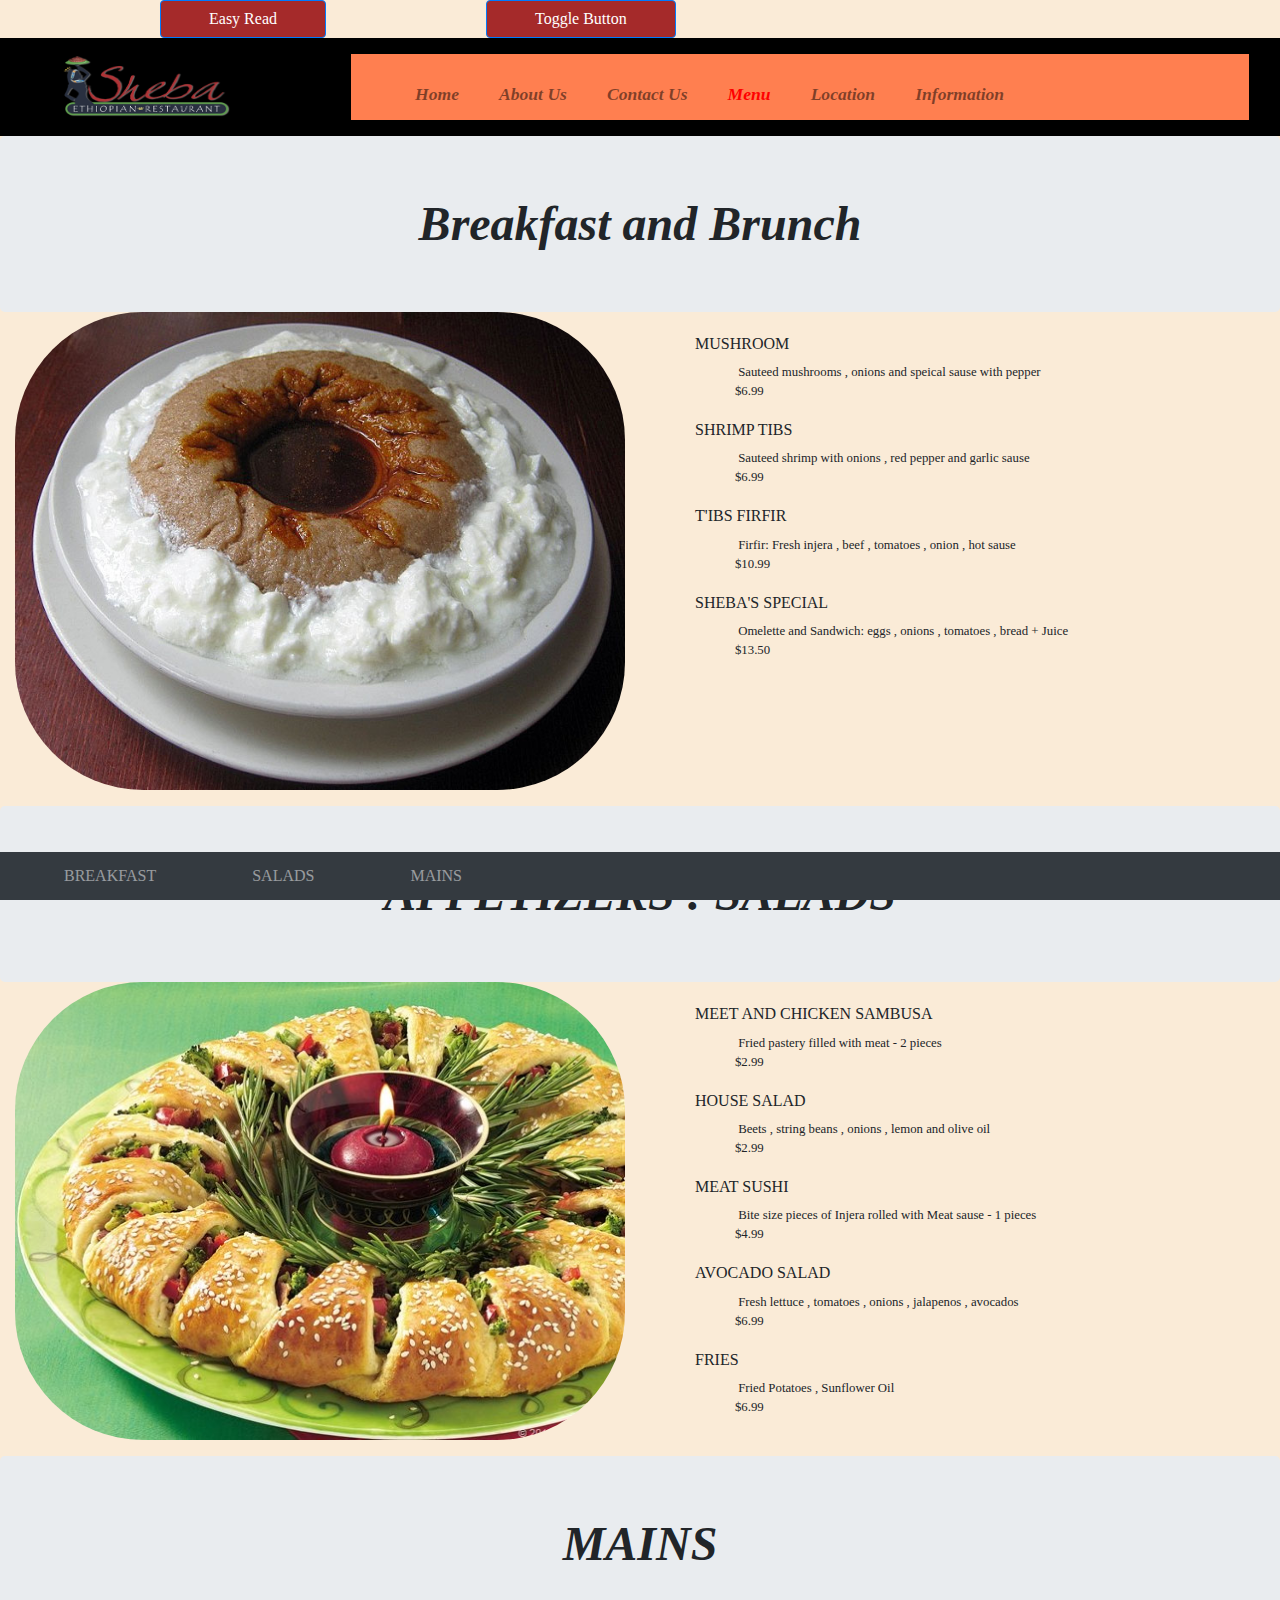
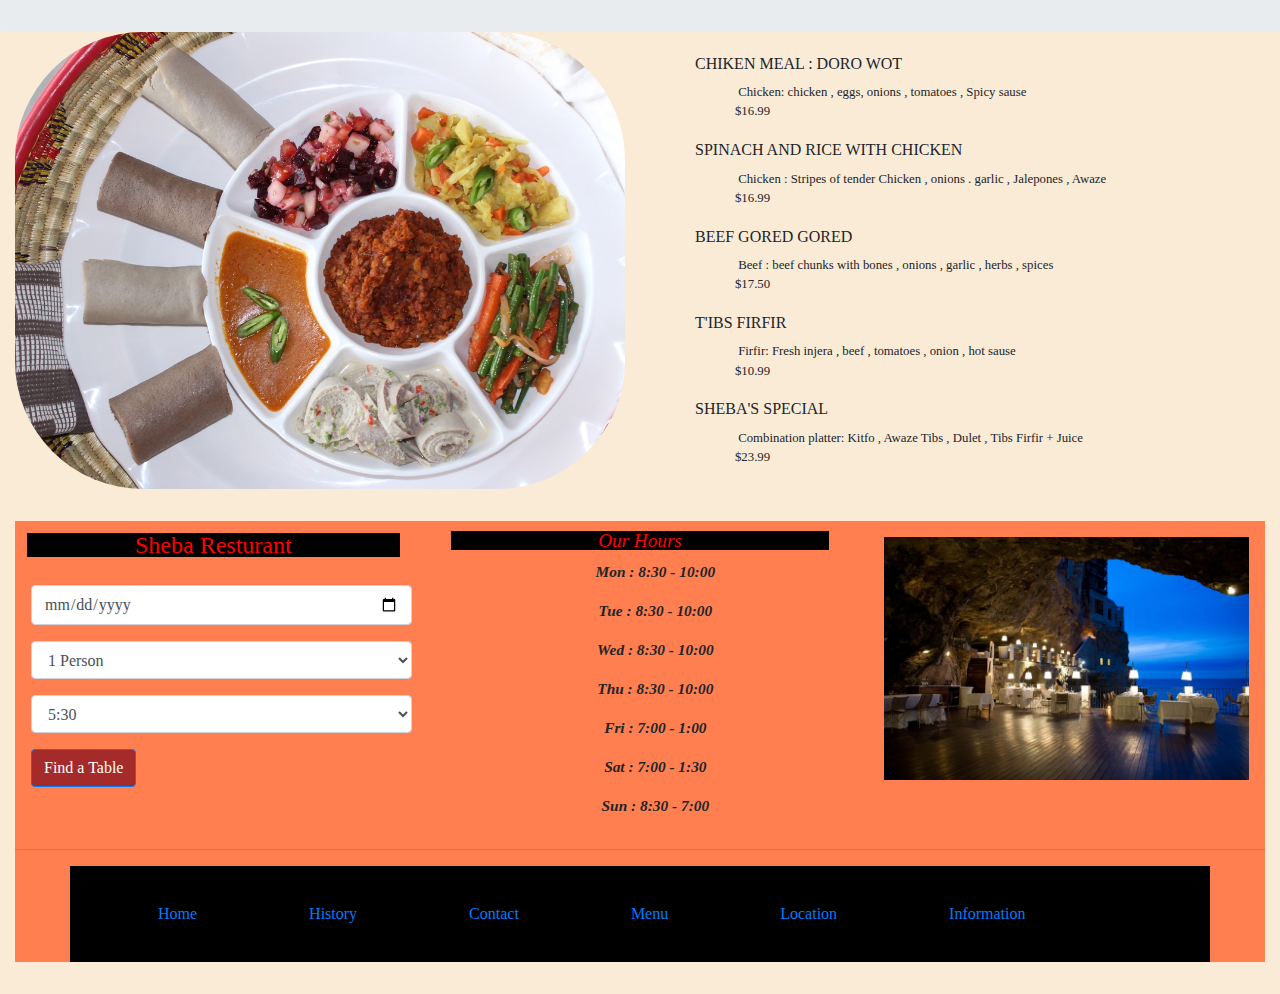
<file: nbesh761_Resturant_page/menu.html>
<!DOCTYPE html>
<html>
<head lang="en">

    <title>Ethiopian Resturant</title>
    <meta charset="utf-8">
    <meta name="viewport" content="width=device-width, initial-scale=1">
    <link rel="stylesheet" href="bootstrap-4.0.0-dist/css/bootstrap.min.css">
    <link rel="stylesheet" href="style/reset.css">
    <link rel="stylesheet" href="style/design.css">
    <script src="code.js"></script>

</head>

<body class="container-fluid" data-spy="scroll" data-target=".navbar" data-offset="50" onload="menuPage_loadSavedData()" id="easyRead">

    <!--Header tag-->
    <div class="row" id="poop">

        <button class="btn btn-primary" id="nop" onclick="myfunction()"> Easy Read </button>
        <!-- When pressed it will call the function myfunction from the code.js and process ir-->

        <button class="btn btn-primary" id="hide" onclick="run()">Normal Read </button>
        <!--when pressed it will call the function run from the code.js and process it-->
        
         <!--when pressed it will call the function toggleColor from the code.js and process it-->
        
        <button class="btn btn-primary" onclick="toggleColor()">Toggle Button</button>
    </div>

    <header>

        <div class="row header">

            <div class="col-md-12 col-lg-3 logo">
                <img src="pic/logo-sheba.png" alt="Resturant logo" title="Resturant Logo" width="200">
            </div>

            <div class="col-md-12 col-lg-9">

                <!--creating the nav tag for the navbar-->
                <nav class="navbar navbar-expand-md navbar-light bg-default space">

                    <!--For the togglable menu on smaller device-->
                    <button class="navbar-toggler" type="button" data-toggle="collapse" data-target="#nav-content" aria-controls="nav-content"><span class="navbar-toggler-icon"></span>
                </button>

                    <!--Links - Adding up the links that we use-->

                    <div class="collapse navbar-collapse" id="nav-content">
                        <!--Use ul for lists of the link-->
                        <ul class="navbar-nav">
                            <li class="nav-item">
                                <a class="nav-link" href="index.html">Home</a></li>
                            <li class="nav-item">
                                <a class="nav-link" href="history.html">About Us</a></li>
                            <li class="nav-item">
                                <a class="nav-link" href="contact.html">Contact Us</a></li>
                            <li class="nav-item">
                                <a class="nav-link active" href="menu.html">Menu</a></li>
                            <li class="nav-item">
                                <a class="nav-link" href="location.html">Location</a></li>
                            <li class="nav-item">
                                <a class="nav-link" href="info.html">Information</a></li>
                        </ul>
                    </div>


                </nav>


            </div>



        </div>
    </header>

    <!--End of Header-->

    <div class="row">
        <div class="jumbotron col-sm-12" id="breakfast"> Breakfast and Brunch</div>

        <div class="col-sm-6 col-md-6 col-lg-6">
            <img class="img-fluid on" src="pic/breakfast_genfo.jpg" alt="breakfast Pic" title="BreakFast" height="100%">

        </div>
        <div class="col-sm-6 col-md-6 col-lg-6">

            <div>
                <p class="name">MUSHROOM</p>
                <p class="item">Sauteed mushrooms , onions and speical sause with pepper</p>
                <p class="price">$6.99</p>
            </div>

            <div>
                <p class="name">SHRIMP TIBS</p>
                <p class="item">Sauteed shrimp with onions , red pepper and garlic sause</p>
                <p class="price">$6.99</p>
            </div>

            <!--

            <div>
                <p class="name">KINCH'E</p>
                <p class="item">Omelette: scarambled eggs , kinch'e with butter </p>
                <p class="price">$5.50</p>
            </div>

            <div>
                <p class="name">FERTATA</p>
                <p class="item">Firfir: small pieces of pan-bread , onions , tomatoes , Hot sause</p>
                <p class="price">$8.50</p>
            </div>

            -->


            <div>
                <p class="name">T'IBS FIRFIR</p>
                <p class="item">Firfir: Fresh injera , beef , tomatoes , onion , hot sause</p>
                <p class="price">$10.99</p>
            </div>
            <div>
                <p class="name">SHEBA'S SPECIAL</p>
                <p class="item">Omelette and Sandwich: eggs , onions , tomatoes , bread + Juice</p>
                <p class="price">$13.50</p>
            </div>





        </div>
        <br/>

        <div class="col-sm-12 col-md-12 col-lg-12 container">

            <table class="table table-hover reduce" id="addMenuHere"></table>

        </div>



    </div>



    <!--Appetizer Menu-->

    <div class="row">
        <div class="jumbotron col-sm-12" id="salad"> APPETIZERS : SALADS</div>


        <div class="col-sm-6 col-md-6 col-lg-6">
            <img class="img-fluid on" src="pic/appetizer_pinwheel.jpg" alt="Appetizer" title="Appetizer">
        </div>
        <div class="col-sm-6 col-md-6 col-lg-6">
            <div>
                <p class="name">MEET AND CHICKEN SAMBUSA</p>
                <p class="item">Fried pastery filled with meat - 2 pieces</p>
                <p class="price">$2.99</p>
            </div>

            <div>
                <p class="name">HOUSE SALAD</p>
                <p class="item">Beets , string beans , onions , lemon and olive oil</p>
                <p class="price">$2.99</p>
            </div>

            <div>
                <p class="name">MEAT SUSHI</p>
                <p class="item"> Bite size pieces of Injera rolled with Meat sause - 1 pieces</p>
                <p class="price">$4.99</p>
            </div>

            <!--

            <div>
                <p class="name">VEGITABLE SUSHI</p>
                <p class="item">Bite size pieces of Injera rolled with Vegitable sause - 1 pieces</p>
                <p class="price">$2.99</p>
            </div>




            -->



            <div>
                <p class="name">AVOCADO SALAD</p>
                <p class="item">Fresh lettuce , tomatoes , onions , jalapenos , avocados</p>
                <p class="price">$6.99</p>
            </div>

            <div>
                <p class="name">FRIES</p>
                <p class="item">Fried Potatoes , Sunflower Oil</p>
                <p class="price">$6.99</p>
            </div>

        </div>
        
        <br/>
        <div class="col-sm-12 col-md-12 col-lg-12 ">

            <table class="table table-hover reduce" id="addSaladHere"></table>

        </div>

    </div>

    <!--Main menu-->

    <div class="row">
        <div class="jumbotron col-sm-12" id="mains"> MAINS</div>
        

        <div class="col-sm-12 col-md-6 col-lg-6">
            <img class="img-fluid on" src="pic/Ethiopian-food-pic-2.jpg" alt="main" title="Main">
        </div>
        <div class="col-sm-12 col-md-6 col-lg-6">
            <div>
                <p class="name">CHIKEN MEAL : DORO WOT</p>
                <p class="item">Chicken: chicken , eggs, onions , tomatoes , Spicy sause</p>
                <p class="price">$16.99</p>
            </div>

            <div>
                <p class="name">SPINACH AND RICE WITH CHICKEN</p>
                <p class="item"> Chicken : Stripes of tender Chicken , onions . garlic , Jalepones , Awaze </p>
                <p class="price">$16.99</p>
            </div>

            <div>
                <p class="name">BEEF GORED GORED</p>
                <p class="item">Beef : beef chunks with bones , onions , garlic , herbs , spices </p>
                <p class="price">$17.50</p>
            </div>

            <div>
                <p class="name">T'IBS FIRFIR</p>
                <p class="item">Firfir: Fresh injera , beef , tomatoes , onion , hot sause</p>
                <p class="price">$10.99</p>
            </div>

           

            <div>
                <p class="name">SHEBA'S SPECIAL</p>
                <p class="item"> Combination platter: Kitfo , Awaze Tibs , Dulet , Tibs Firfir + Juice</p>
                <p class="price">$23.99</p>
            </div>



        </div>
        <br/>
        <br/>
        
        <div class="col-sm-12 col-md-12 col-lg-12">

            <table class="table table-hover reduce" id="addMainHere"></table>

        </div>

       
    </div>

    <!--Beverage Menu-->

    <!--



<div class="row">
        <div class="jumbotron col-sm-12" id="drinks"> DRINKS : BEVERAGE </div>
         <div class="col-sm-12 col-md-12 col-lg-12">



            <table class="table table-hover" id="addDrinkHere"></table>

        </div>

        <div class="col-sm-12 col-md-6 col-lg-6">
            <img class="img-fluid on" src="pic/drinks.jpg" alt="Drinks" title="COFFEEr">
        </div>
        <div class="col-sm-12 col-md-6 col-lg-6">
            <div>
                <p class="name">COFFEE</p>
                <p class="item">Ethiopian coffee cermony : fresh Roasted coffee</p>
                <p class="price">$2.99</p>
            </div>

            <div>
                <p class="name">SPECIAL TEE</p>
                <p class="item">Ethiopian Spiced tea: Tea</p>
                <p class="price">$1.99</p>
            </div>

            <div>
                <p class="name">FRESH RICH JUCIES</p>
                <p class="item">Orange , Papaya , Avocado , Mango</p>
                <p class="price">$8.99</p>
            </div>

            <div>
                <p class="name">WINE</p>
                <p class="item"> Red Wine - per Glass</p>
                <p class="price">$5.50</p>
                <p class="item"> White Wine - per Glass</p>
                <p class="price">$5.50</p>
            </div>



            <div>
                <p class="name">BEER</p>
                <p class="item">Corona , Heineken , Becks</p>
                <p class="price">$6.50</p>

            </div>



        </div>


    </div>-->

    <!--Nav tag for the scrollpsy-->

    <nav class="navbar navbar-expand-md bg-dark navbar-dark fixed-bottom" id="slide2">
        <ul class="navbar-nav">
            <li class="nav-item"><a class="nav-link" href="#breakfast">BREAKFAST</a></li>
            <li class="nav-item"><a class="nav-link" href="#salad">SALADS</a></li>
            <li class="nav-item"><a class="nav-link" href="#mains">MAINS</a></li>
            
        </ul>
    </nav>


    <table class="table table-striped" id="addMenuHere"></table>

    <!--Footer Html---------------------------->

    <footer>

        <article style="background-color:coral">
            <div class="row">
                <div class="col-sm-4 col-md-4 col-lg-4">
                    <h4>Sheba Resturant</h4>
                    <form name="footer" method="get" action="">
                        <br/>
                        <input type="date" class="form-control" name="Date" placeholder="Please enter date">
                        <br/>
                        <select name="howMany" class="form-control">
                        <option>1 Person</option>
                        <option>2 People</option>
                        <option>3 People</option>
                        <option>4 People</option>
                        <option>5 People</option>
                    </select>
                        <br/>

                        <select name="time" class="form-control">
                        <option>5:30</option>
                        <option>6:30</option>
                        <option>7:30</option>
                        
                        <option>8:30</option>
                    </select>
                        <br/>
                        <button class="btn btn-primary" type="submit">Find a Table</button>
                    </form>

                </div>

                <!--

                          <div class="col-sm-3 col-md-0 col-lg-3">
                    <h4 style="font-style: italic"> Visit us</h4>
                    <p style="text-align: left;"> Sheba Resturant</p>
                    <address>71 Hidden Hills Way NW</address>
                    <tel>Phone Main Branch: 403-976-8968</tel>
                    <email>Email : anaty@kjsd.com</email>



                </div>


                    -->


                <div class="col-sm-4 col-md-4 col-lg-4 hours1">
                    <h4 style="font-style: italic"> Our Hours </h4>
                    <p>Mon : 8:30 - 10:00</p>
                    <p>Tue : 8:30 - 10:00</p>
                    <p>Wed : 8:30 - 10:00</p>
                    <p>Thu : 8:30 - 10:00</p>
                    <p>Fri : 7:00 - 1:00</p>
                    <p>Sat : 7:00 - 1:30</p>
                    <p>Sun : 8:30 - 7:00</p>


                </div>
                <div class="col-sm-4 col-md-4 col-lg-4">
                    <img class="img-fluid" src="pic/shebaRestaurant-with-Awesome-View-4.jpg" alt="Resturant View" title="View From our Resturant at night time">
                </div>
            </div>



            <hr/>

            <div class="row">
                <div class="col-sm-12">
                    <nav class="nav container " id="slide2" style="background-color: black; padding: 2em;">
                        <ul class="nav">
                            <li class="nav-item"><a class="nav-link" href="index.html">Home</a></li>
                            <li class="nav-item"><a class="nav-link" href="history.html">History</a></li>
                            <li class="nav-item"><a class="nav-link" href="contact.html">Contact </a></li>
                            <li class="nav-item"><a class="nav-link" href="menu.html">Menu</a></li>
                            <li class="nav-item"><a class="nav-link" href="location.html">Location</a></li>
                            <li class="nav-item"><a class="nav-link" href="info.html">Information</a></li>
                        </ul>
                    </nav>
                </div>
            </div>
        </article>

    </footer>

    <!--End of THe Footer-->










    <br/>
    <br/>





    <!-- Optional JavaScript must be at the bottomof the Body -->
    <!-- jQuery first, then Popper.js, then Bootstrap JS -->
    <script src="jsLibs/jquery-3.0.0.min.js"></script>
    <script src="jsLibs/popper.min.js"></script>
    <script src="bootstrap-4.0.0-dist/js/bootstrap.min.js"></script>


</body>

</html>
</file>
<file: nbesh761_Resturant_page/style/design.css>
/*CSS for the toogle color button*/
.class3 {
    font-size: 1em;
    font-style: italic;
    color: red;
    background-color:bisque;
}

/*CSS for the Read Buttons*/
#hide
{
    display: none;
}

#poop button
{
    padding-left: 3em;
    padding-right: 3em;
    margin-left: 10em;
}

/*End of CSS for the read buttons*/

/*-------------------CSS for the Home page---------------------------------------*/

body
{
    background-color:antiquewhite;
}

.header
{
    
    background-color: black;
}
/*CSS for the logo of the company giving it a margin and padding character*/
.logo img, .space , .header img
{
    margin:1em;
    padding-left: 2em;
}
.logo img
{
    height: 4em;
}
.space
{
    background-color:coral;
}


.space ul li
{
    padding-left: 1.5em;
    margin-top: 1em;
    
}

.space ul li a
{
    font-size: 110%;
    font-weight: bolder;
    color: red;
    font-style: italic;
    
}

.space ul li a:hover
{
    background-color:blue;
    font-size: 120%;
}

/********End of CSS for the header nav*/

#nav-content .active
{
    color: red;
    font-size: 110%;
}


/*CSS for the height of teh carousel picture*/
/*

.slide img
{
    height:34em;
    
}*/

/*CSS For the information bar with picturs*/
.indent
{
    position: relative;
    left: 1em;
    top: 1em;
    
        
}

#slide2 ul li
{
    padding-left: 2.5em;
    padding-right: 2.5em;
}

#slide2 ul li:hover
{
    background-color:coral;
    
}

#slide2 ul li a:hover
{
    color: red;
    font-size: 120%;
}
/*CSS For the Footer*/

footer form
{
    padding-left: 1em;
}

/*Backgroun color for our submit buttons*/
.btn-primary
{
    background-color: brown;
    
}

/*CSS For the operning hours of our resturants in the footer*/
.hours1
{
    text-align: left;
    font-size: 80%;
    text-align: center;
 
    
}

.hours1 p
{
    padding: 0.25em;
    font-weight: bolder;
    font-style: oblique;
    
}

footer img
{
    padding: 1em;
   
    width: 100%;
}

/*CSS for the submenu2 */
.submenu2
{
    padding: 2em;
    
}
.submenu2 a:hover
{
    background-color: coral;
    color: blue;
    font-size: 120%;
}
.submenu2 a
{
    padding: 1.5em;
    text-align: center;
    font-size: 100%;
}

/**---------------------------------------------CSS For About us--------------------*/



/*CSS Class For the submenu options*/
.submenu a
{
   padding: 1em;
}

.submenu a
{
    font-size: 120%;
}
/*CSS For the third row*/
.submenu a:hover
{
    color: red;
    font-size: 150%;
}
.demo
{
    margin: 1em;
    padding: 1em;
}

.demo p
{
    padding: 1em;
    text-align: center;
    font-size: 120%;
}

.jumbotron
{
    text-align: center;
    font-weight: bolder;
    font-style: oblique;
    font-size: 300%;
    margin-top: 0em;
    margin-bottom: 0em;
    height: 0%;
}
.jumbotron:hover
{
    background-color:brown;
    cursor: help;
    color: white;
}

p
{
    padding: 0.5em;
    text-indent: 2em;
    font-size: 120%;
}

.navbar-dark
{
    color: red;
}

/*-------------------------------------CSS for Contact Us-----------------------------------*/

/*CSS for the front picture in the Contact us page*/

.frontpic img
{
    width: 400px;
    height: 80%;
    margin: 0.5em;
    margin-top: 3em;
    
    
    
    
}


/*CSS for our second logo pictures of social medias*/
.logo_2 
{
    width: 10%;
    margin: 0.5em;
    position: relative;
    left: 3em;
   
}

.logo_2:hover
{
    color: red;
    font-size: 110%;
}



h3 
{
    text-align: center;
    font-size: 2em;
    margin: 1em;
    margin-bottom: 0em;
    background-color: black;
    color: red;
    height: 1em;
}

h3:hover
{
    color: blue;
    
}

h3 p
{
    font-style: italic;
    text-align: center;
}

h4
{
    text-align: center;
    font-size: 1.5em;
    margin: 0.5em;
    background-color: black;
    color:red;
}

.hours p
{
    font-style: oblique;
    font-size: 100%;
    padding: 0.25em;
    text-align: center;
}

section
{
    border: solid 1px;
    padding: 2em;
}

/*-----------------------------CSS for the Location page-------------*/


/* CSS for our Resturant Pictures*/
.restopic
{
    margin: 1em;
    padding: 1em;
}

/*CSS for the locations */

#resto1 p , #resto1  address , #resto2 p , #resto2 address , #resto3 p , #resto3 address
{
    text-align: center;
    font-family:sans-serif;
    padding-top: 1em;
}

.time
{
    padding: 0em;
    margin: 0em;
    color: red;
}

/*---------------------CSS for the Menu page----------------------------------*/

.name
{
    font-size: 100%;
    margin-bottom:0em;
    margin-top: 1em;
    padding: 0.5em;
}
.item
{
    font-size: 80%;
    padding: 0.25em;
    margin: 0.25em;
    position: relative;
    left: 4em;
    width: 70%;
}

.price
{
    font-size: 80%;
    Padding: 0em;
    margin: 0.25em;
    position: relative;
    left: 4em;
    width: 70%;
}

.on
{
    border-radius: 8em;
}
/*Overriding the bootstrap rule for the table*/
.table-hover th
{
    font-weight: bolder;
    color: red;
    background-color: black;
}

.table
{
    border: solid 1px green;
}

.reduce
{
    width: 90%;
    text-align: center;
    margin-left: 2em;
}

/*-----------------------CSS for the information page-----------*/
</file>
